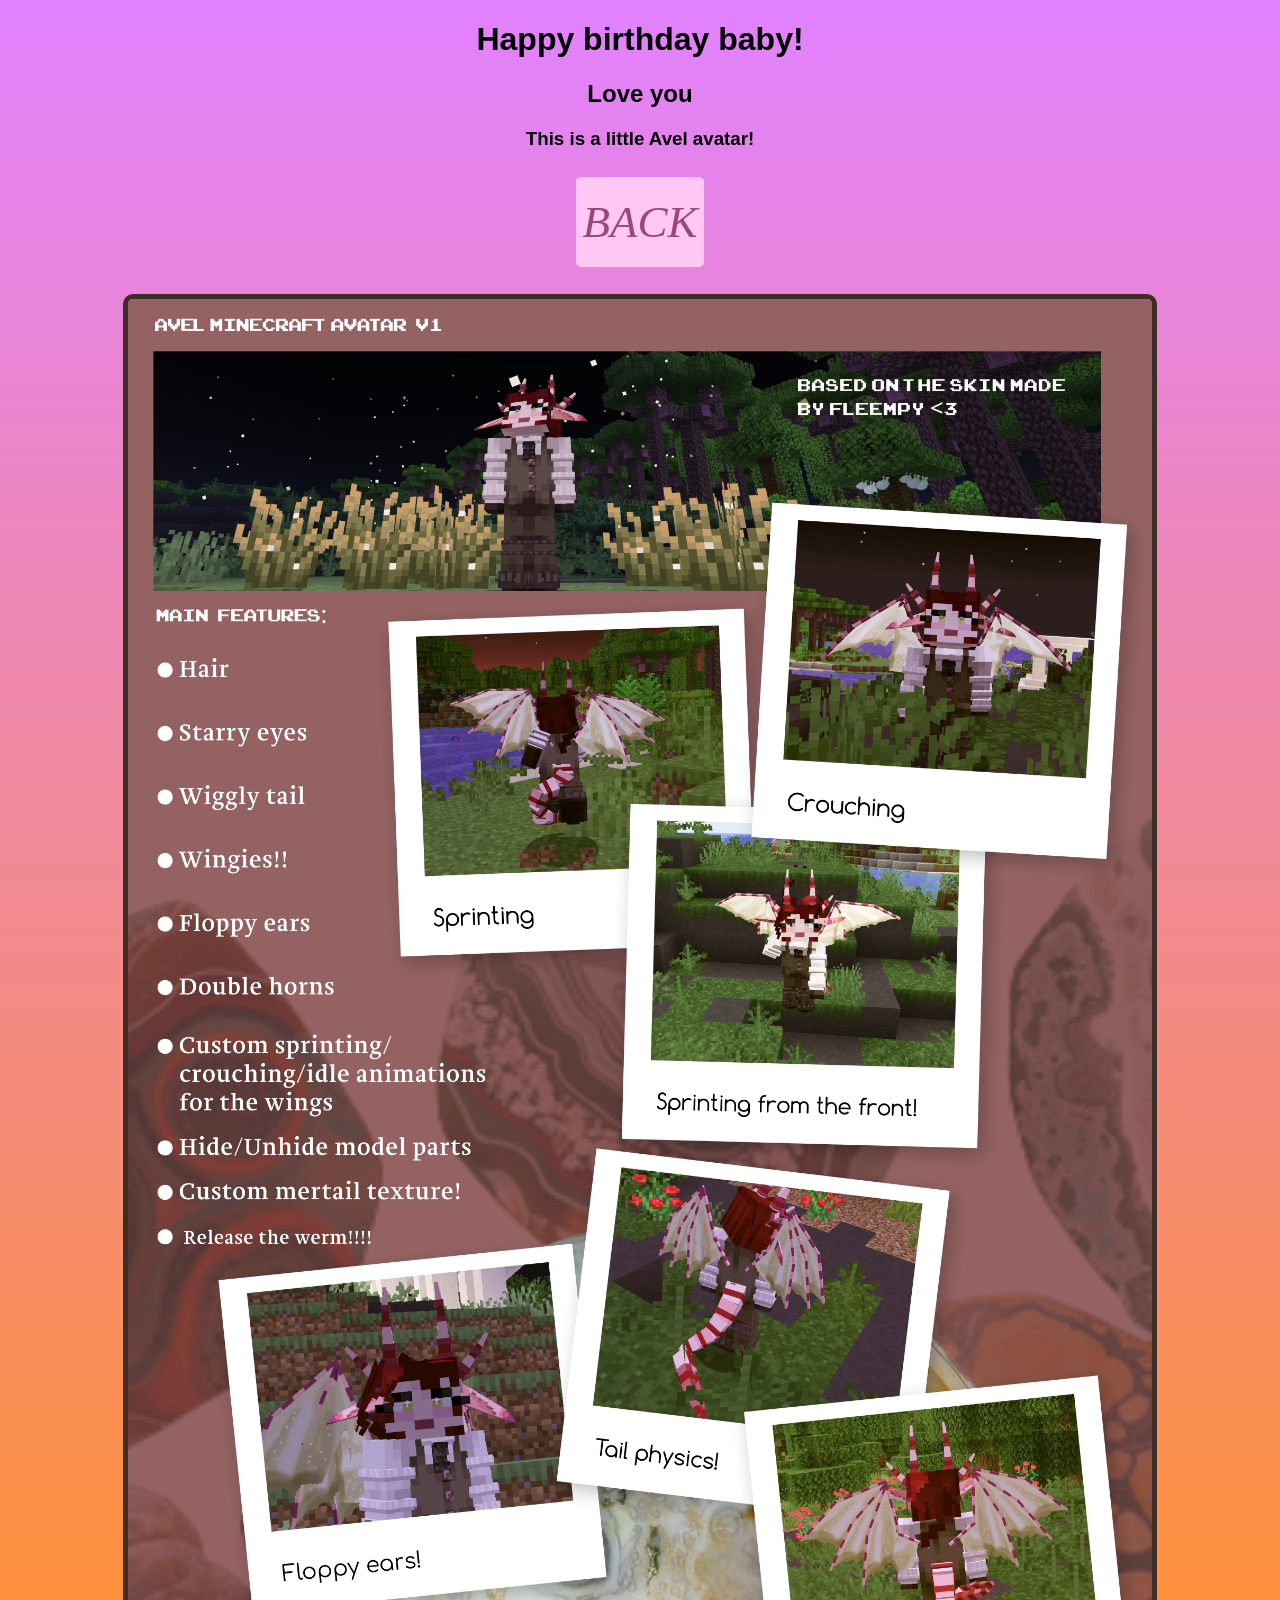
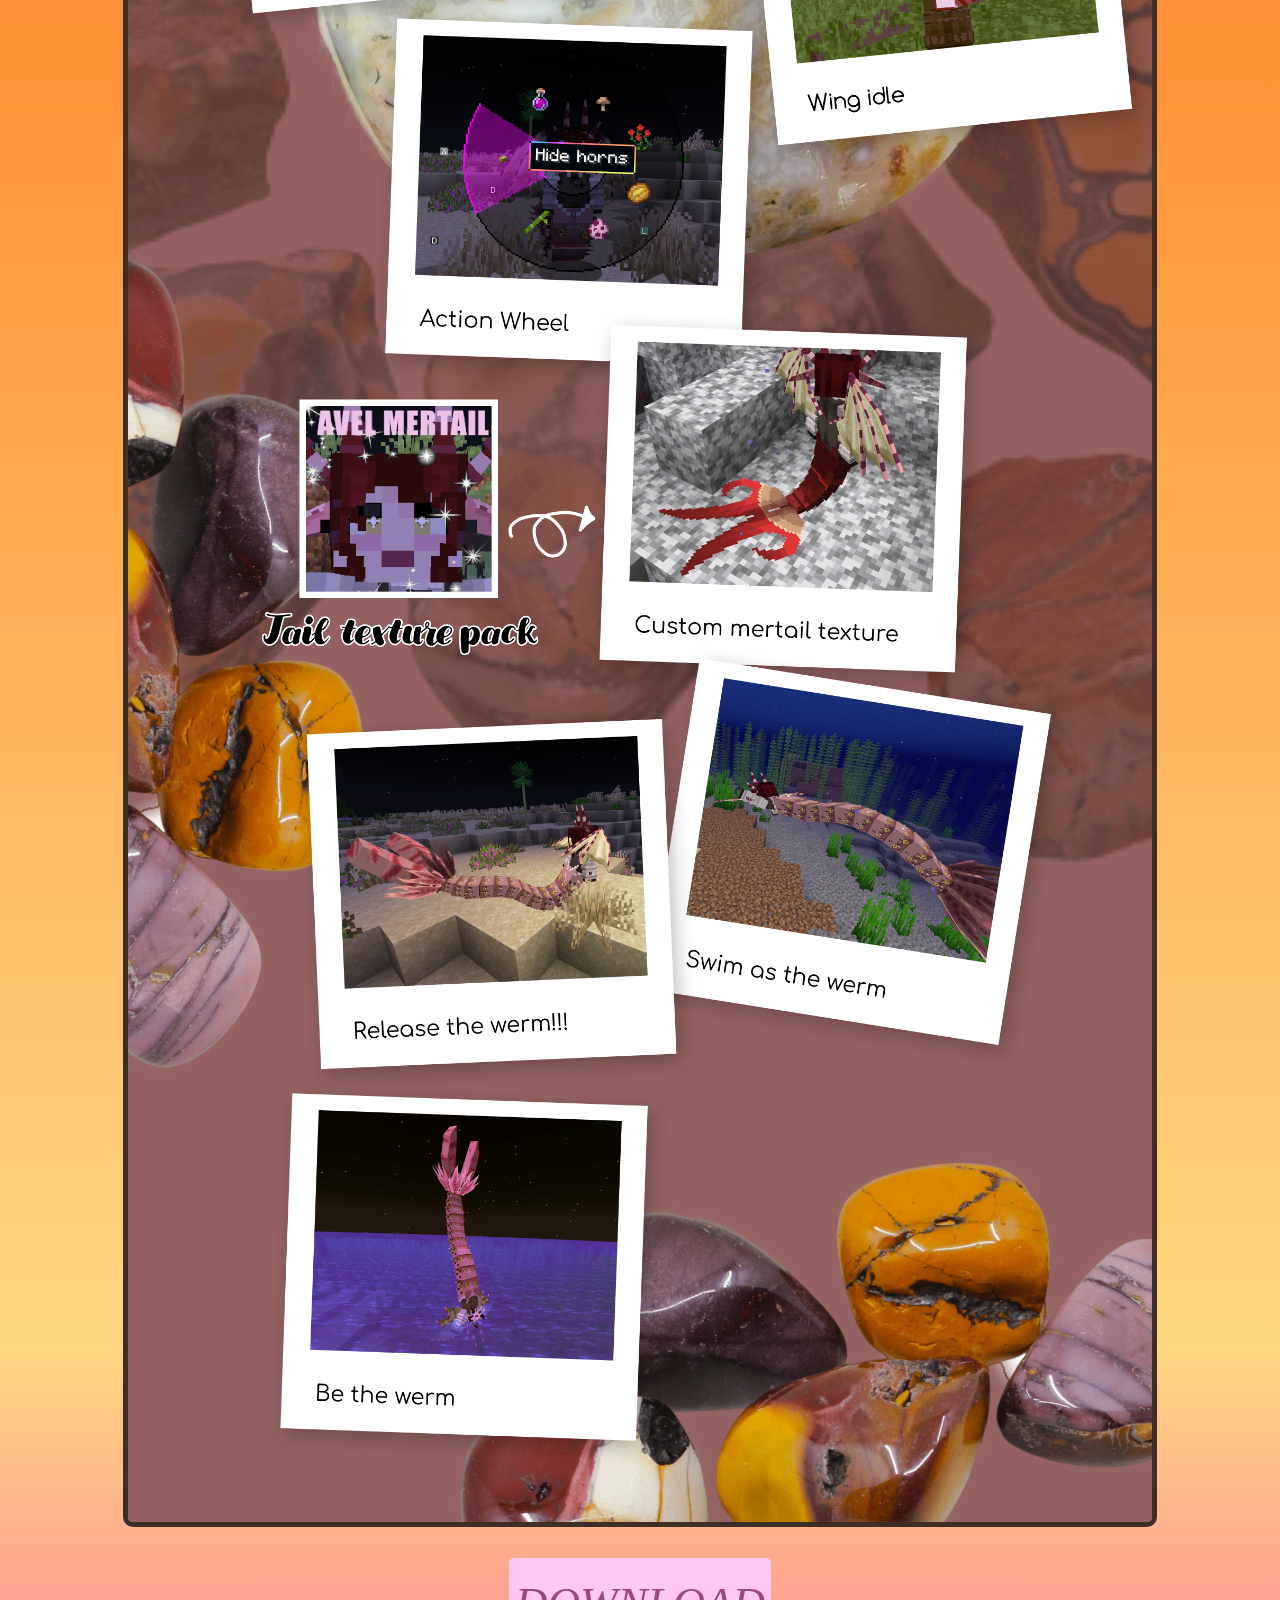
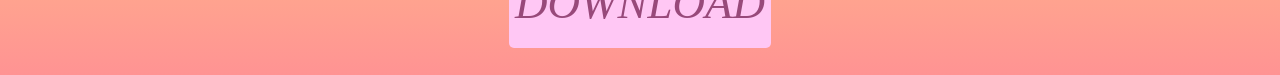
<file: Avel.html>
<!DOCTYPE html>
<html lang="en">
<head>
    <meta charset="UTF-8">
    <meta name="viewport" content="width=device-width, initial-scale=1.0">
    <link rel="icon" type="image/x-icon" href="IMG/">
    <link rel="stylesheet" href="styles.css">
    <title>Avel V1</title>

</head>
<body>
 
    <div class="main_container">
        <div class="welcome_text">
            <h1>Happy birthday baby!
            <h2>Love you</h2>
            </h1>
            <h3>This is a little Avel avatar!
            </h3>
        </div>


    <div class="button">
        <a href="index.html"><button>BACK</button></a>
    </div>


    <div class="Downloads">
       
      <div class="Showcase">
            <img src="IMG/Avatar demos/The Avel@3x 3.png" alt="Avel avatar Showcase">
      </div>

    <div class="button">
        <a href="Downloads/Avel V1.rar"><button>DOWNLOAD</button></a>
    </div>
      

      
    </div>
</body>
</file>
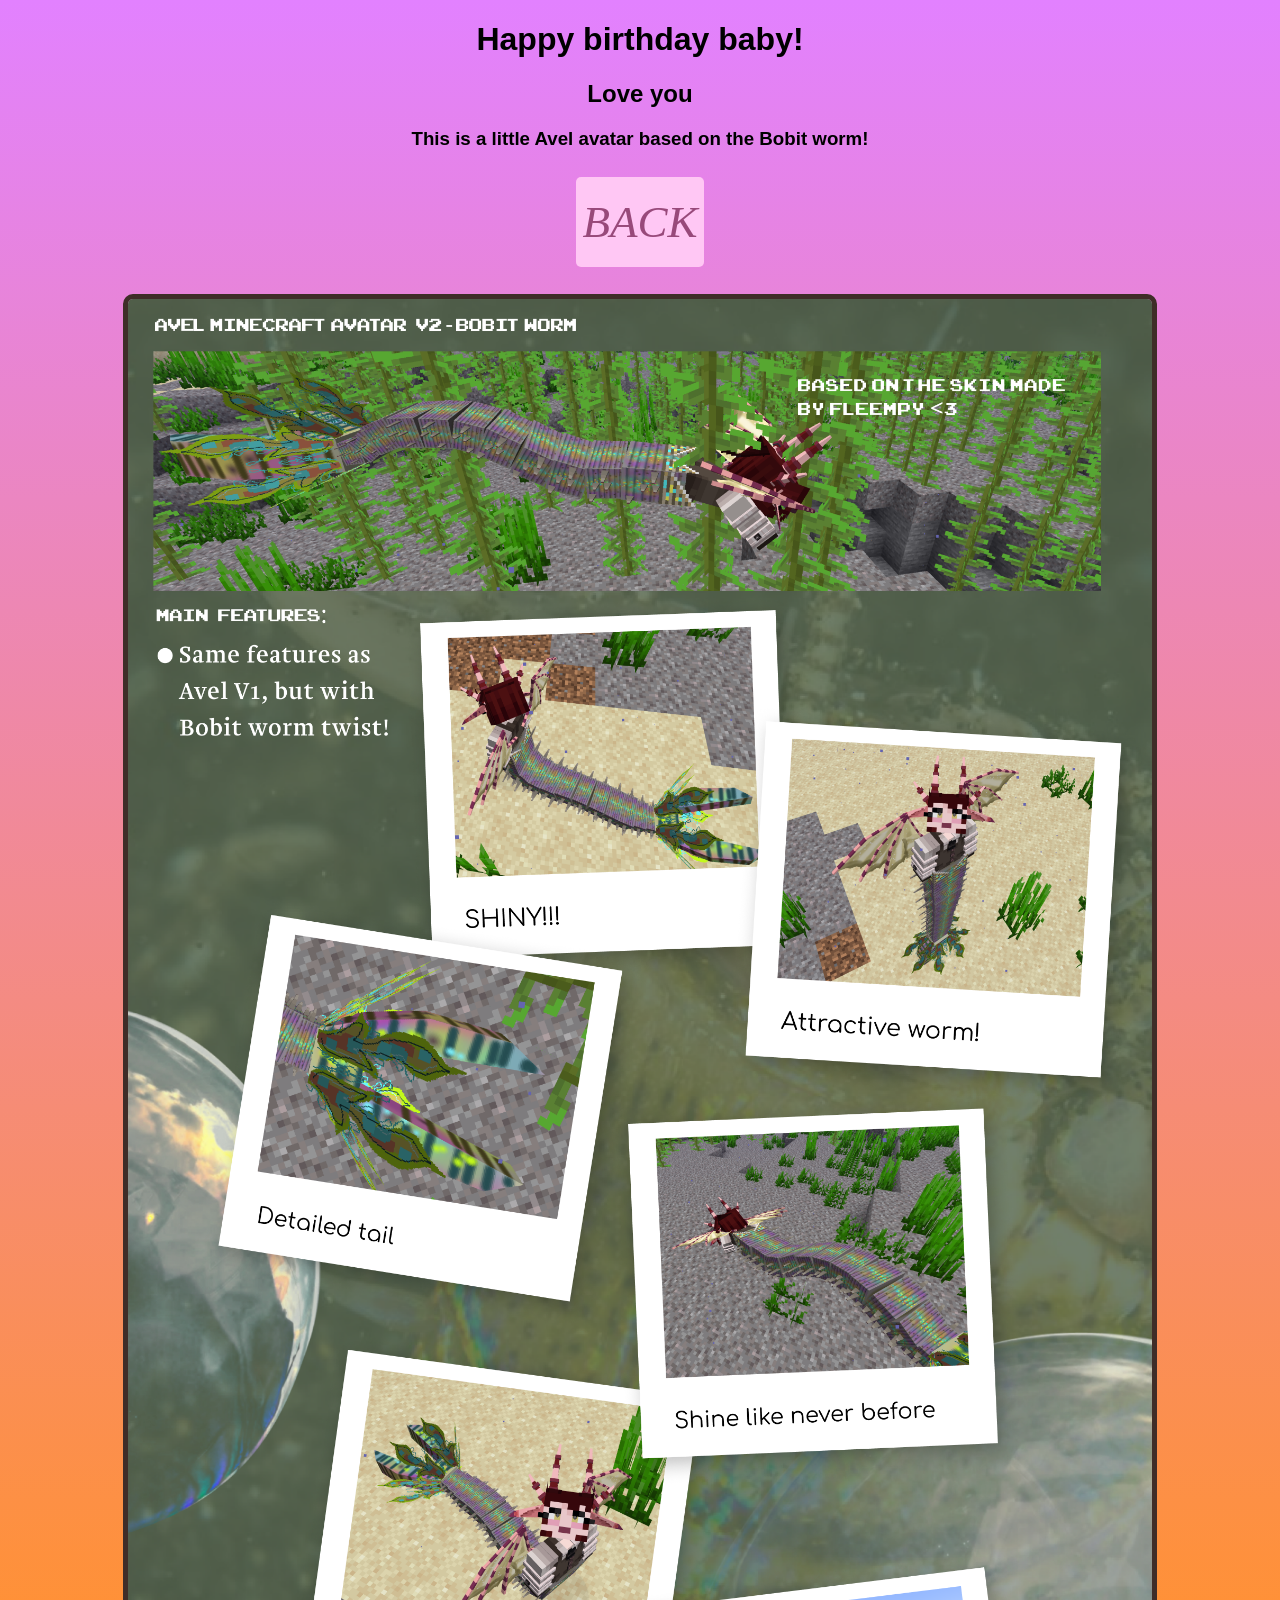
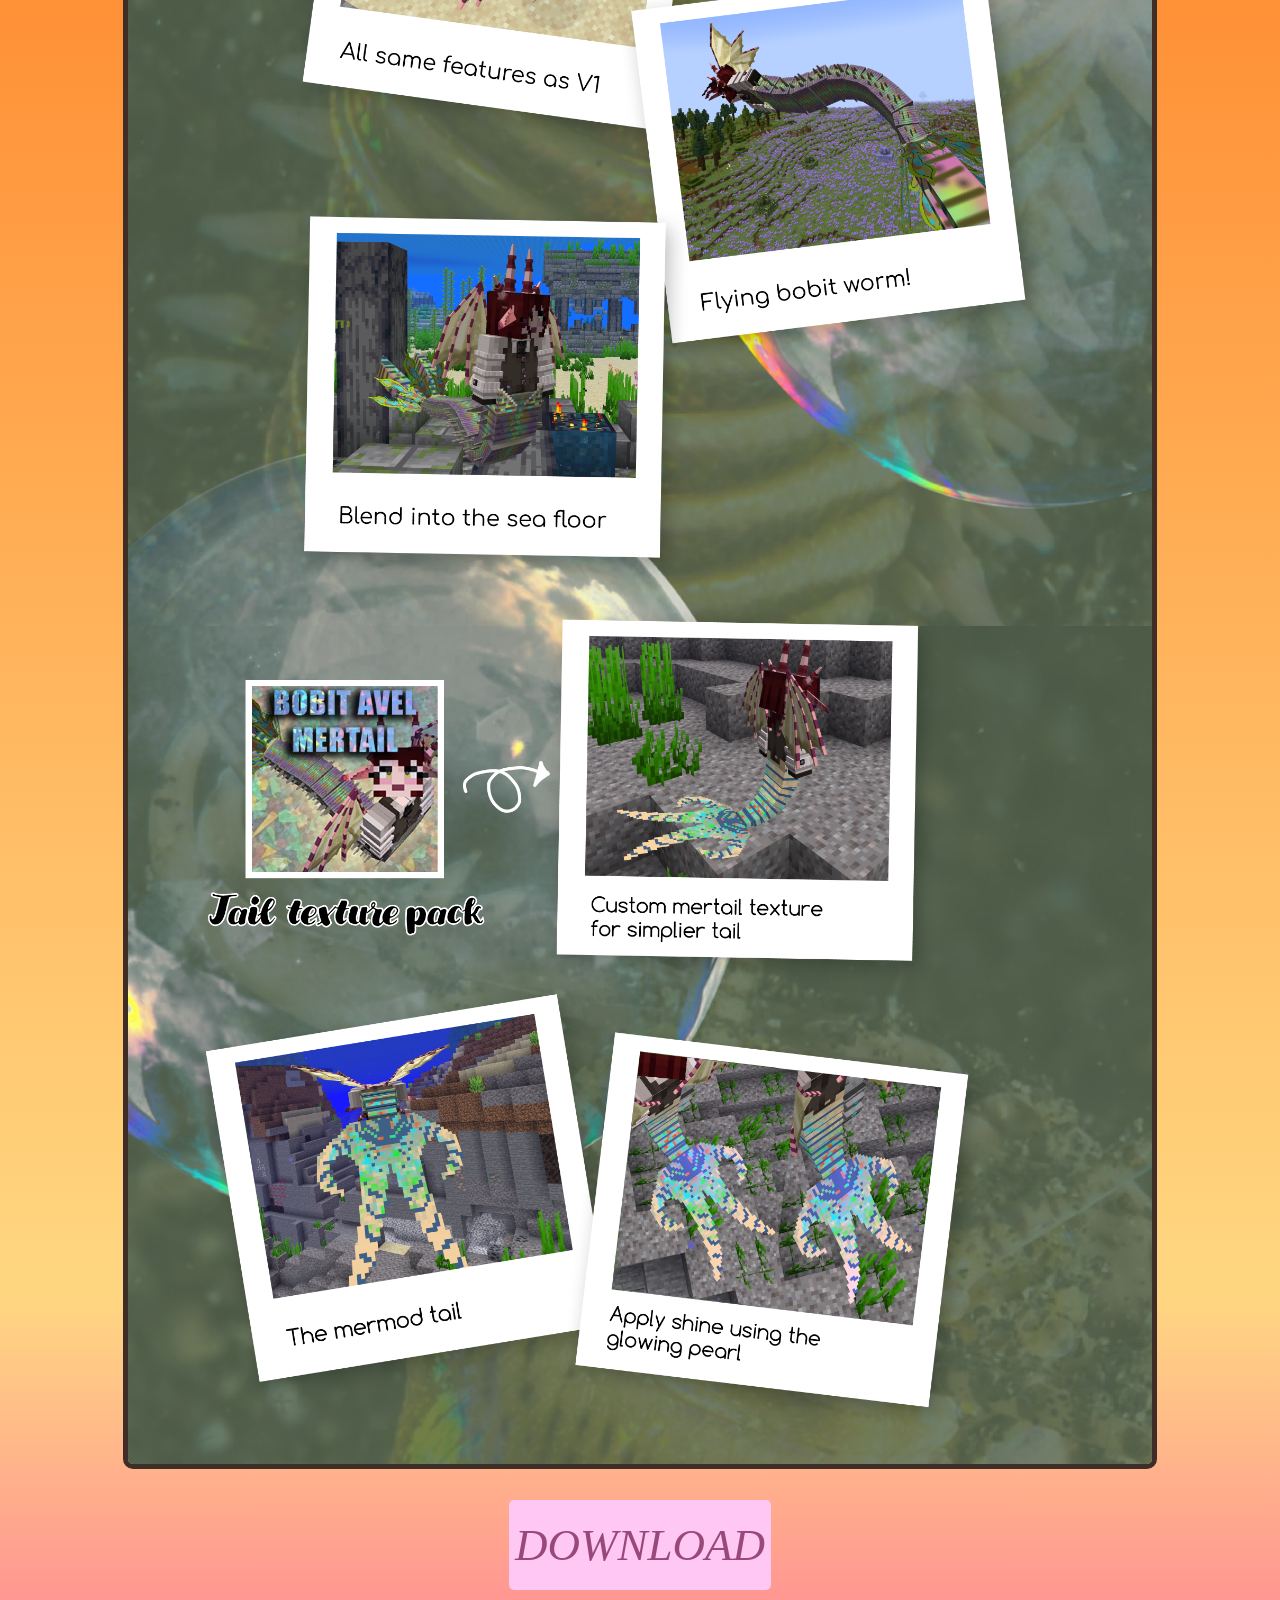
<file: Avel_Bobit.html>
<!DOCTYPE html>
<html lang="en">
<head>
    <meta charset="UTF-8">
    <meta name="viewport" content="width=device-width, initial-scale=1.0">
    <link rel="icon" type="image/x-icon" href="IMG/">
    <link rel="stylesheet" href="styles.css">
    <title>Avel V2 - Bobit worm</title>

</head>
<body>
 
    <div class="main_container">
        <div class="welcome_text">
            <h1>Happy birthday baby!
            <h2>Love you</h2>
            </h1>
            <h3>This is a little Avel avatar based on the Bobit worm!
            </h3>
        </div>


    <div class="button">
        <a href="index.html"><button>BACK</button></a>
    </div>


    <div class="Downloads">
       
      <div class="Showcase">
            <img src="IMG/Avatar demos/The Avel Bobit Worm@3x 3.png" alt="Avel Bobit worm avatar Showcase">
      </div>

    <div class="button">
        <a href="Downloads/Avel V2 Bobit Worm.rar"><button>DOWNLOAD</button></a>
    </div>
      

      
    </div>
</body>
</file>
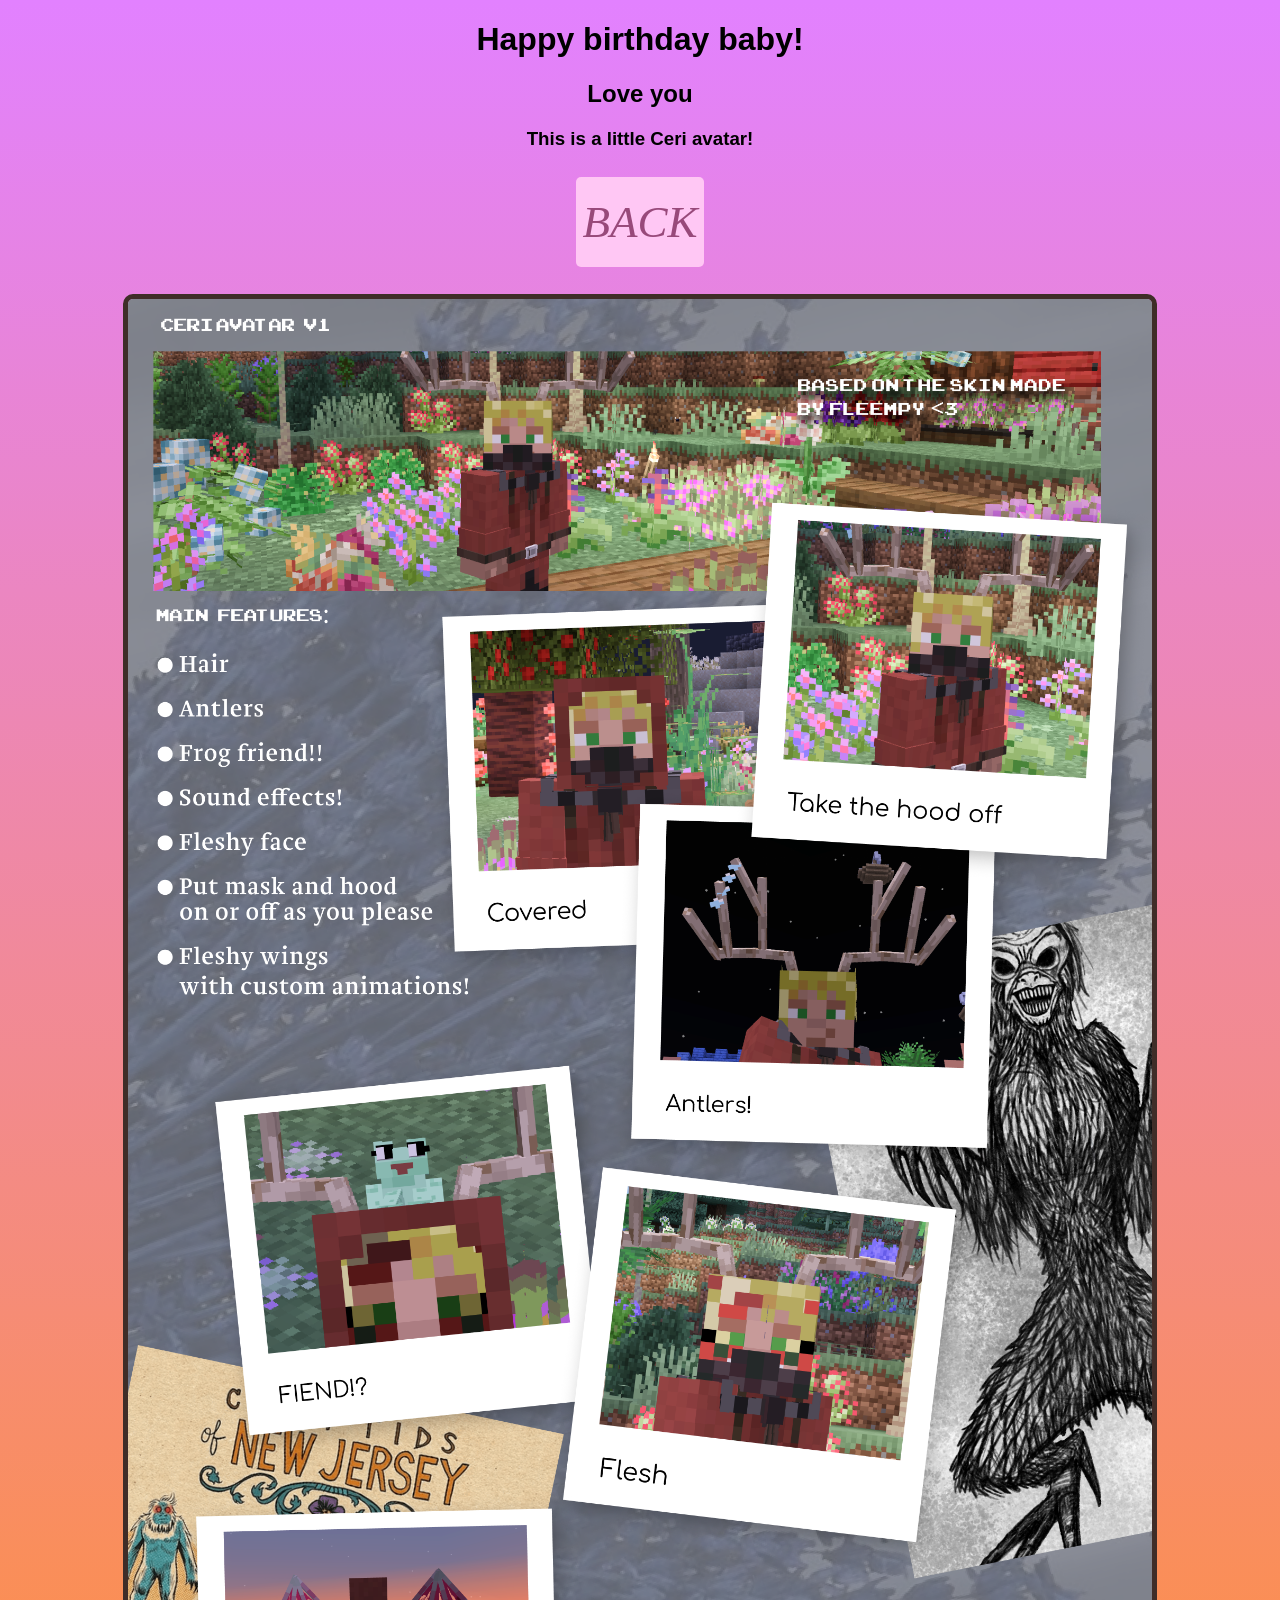
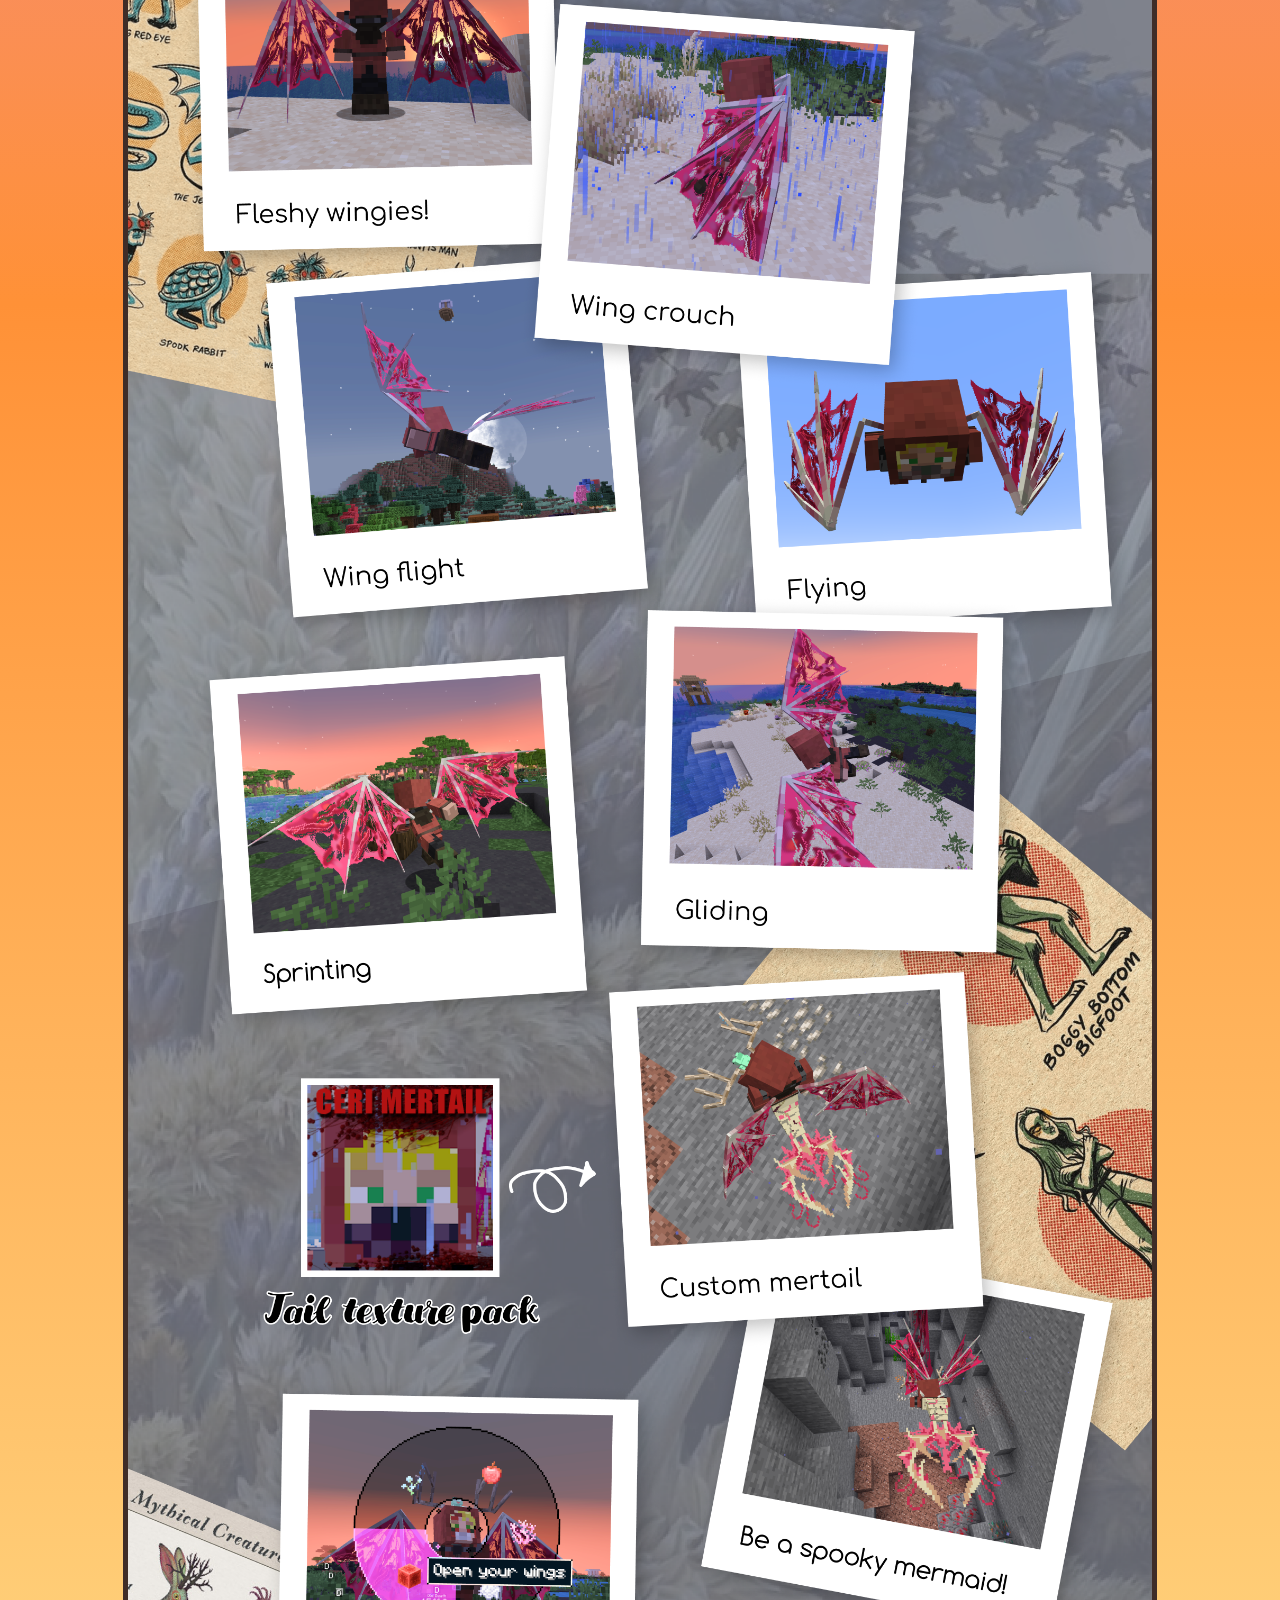
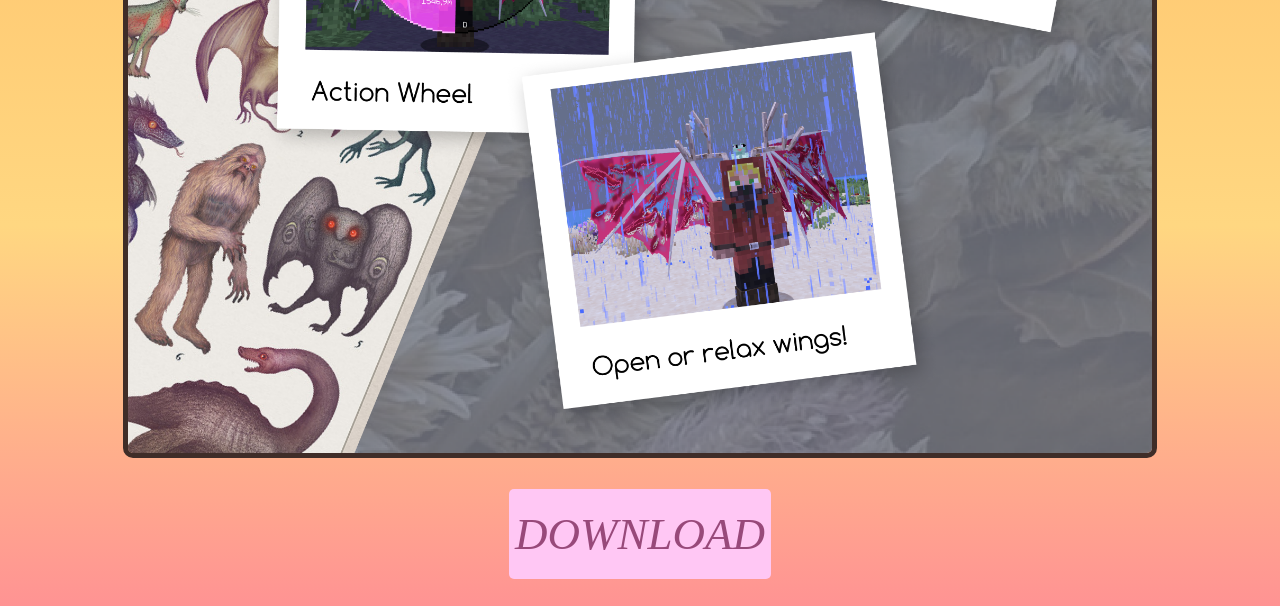
<file: Ceri.html>
<!DOCTYPE html>
<html lang="en">
<head>
    <meta charset="UTF-8">
    <meta name="viewport" content="width=device-width, initial-scale=1.0">
    <link rel="icon" type="image/x-icon" href="IMG/">
    <link rel="stylesheet" href="styles.css">
    <title>Ceri V1</title>

</head>
<body>
 
    <div class="main_container">
        <div class="welcome_text">
            <h1>Happy birthday baby!
            <h2>Love you</h2>
            </h1>
            <h3>This is a little Ceri avatar!
            </h3>
        </div>


    <div class="button">
        <a href="index.html"><button>BACK</button></a>
    </div>


    <div class="Downloads">
       
      <div class="Showcase">
            <img src="IMG/Avatar demos/The Ceri@3x.png" alt="Ceri avatar Showcase">
      </div>

    <div class="button">
        <a href="Downloads/Ceri.rar"><button>DOWNLOAD</button></a>
    </div>
      

      
    </div>
</body>
</file>
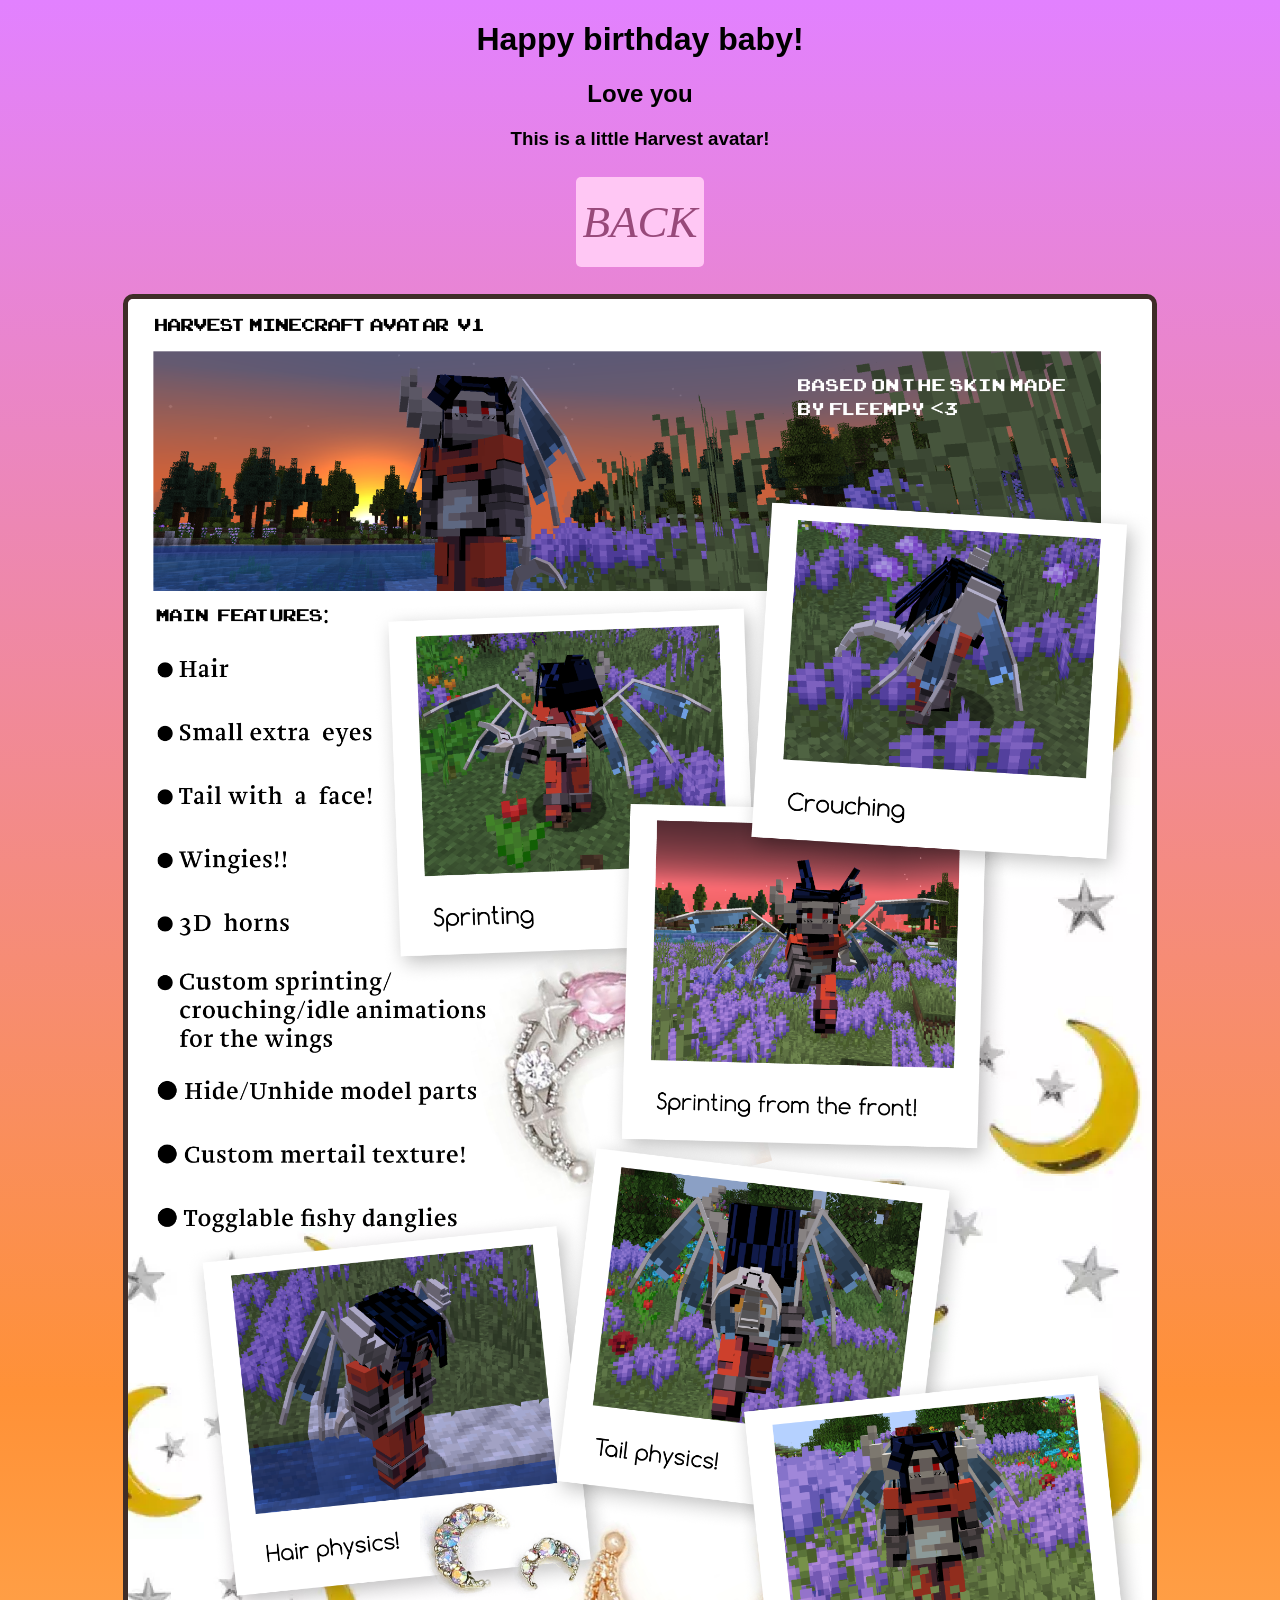
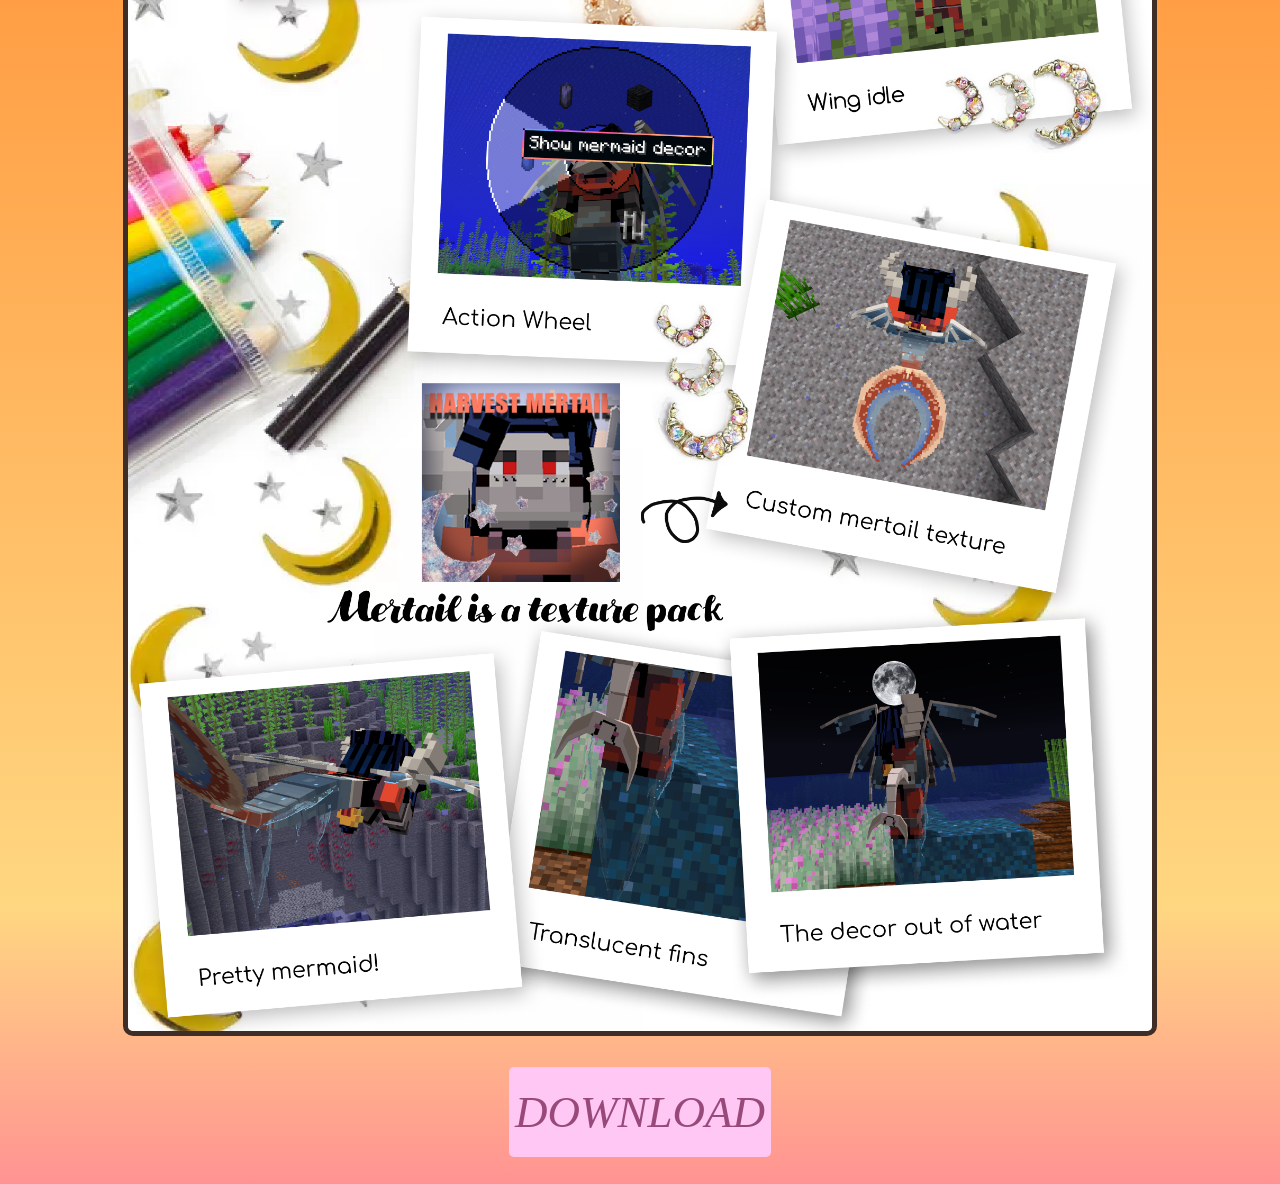
<file: Harvest.html>
<!DOCTYPE html>
<html lang="en">
<head>
    <meta charset="UTF-8">
    <meta name="viewport" content="width=device-width, initial-scale=1.0">
    <link rel="icon" type="image/x-icon" href="IMG/">
    <link rel="stylesheet" href="styles.css">
    <title>Harvest V1</title>

</head>
<body>
 
    <div class="main_container">
        <div class="welcome_text">
            <h1>Happy birthday baby!
            <h2>Love you</h2>
            </h1>
            <h3>This is a little Harvest avatar!
            </h3>
        </div>


    <div class="button">
        <a href="index.html"><button>BACK</button></a>
    </div>


    <div class="Downloads">
       
      <div class="Showcase">
            <img src="IMG/Avatar demos/The horvi 5.png" alt="Harvest avatar Showcase">
      </div>

    <div class="button">
        <a href="Downloads/Harv V1.rar"><button>DOWNLOAD</button></a>
    </div>
      

      
    </div>
</body>
</file>
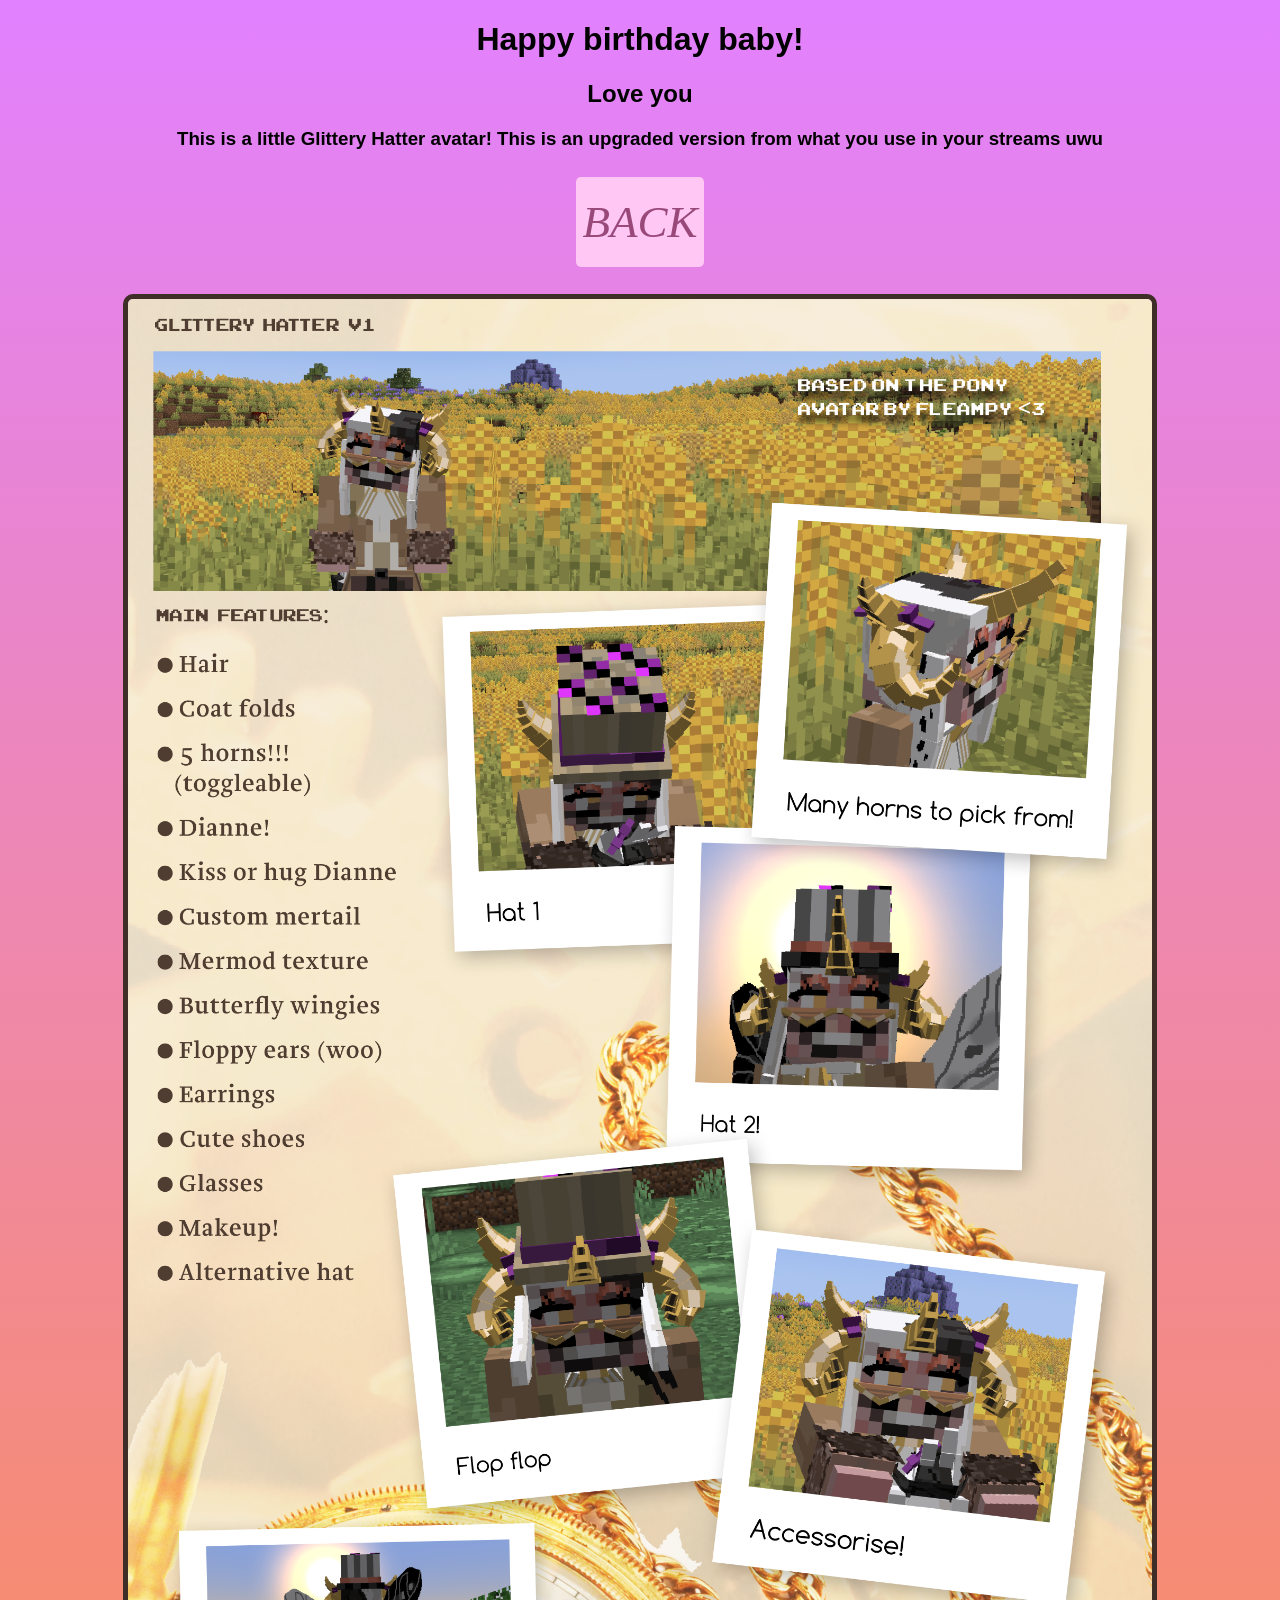
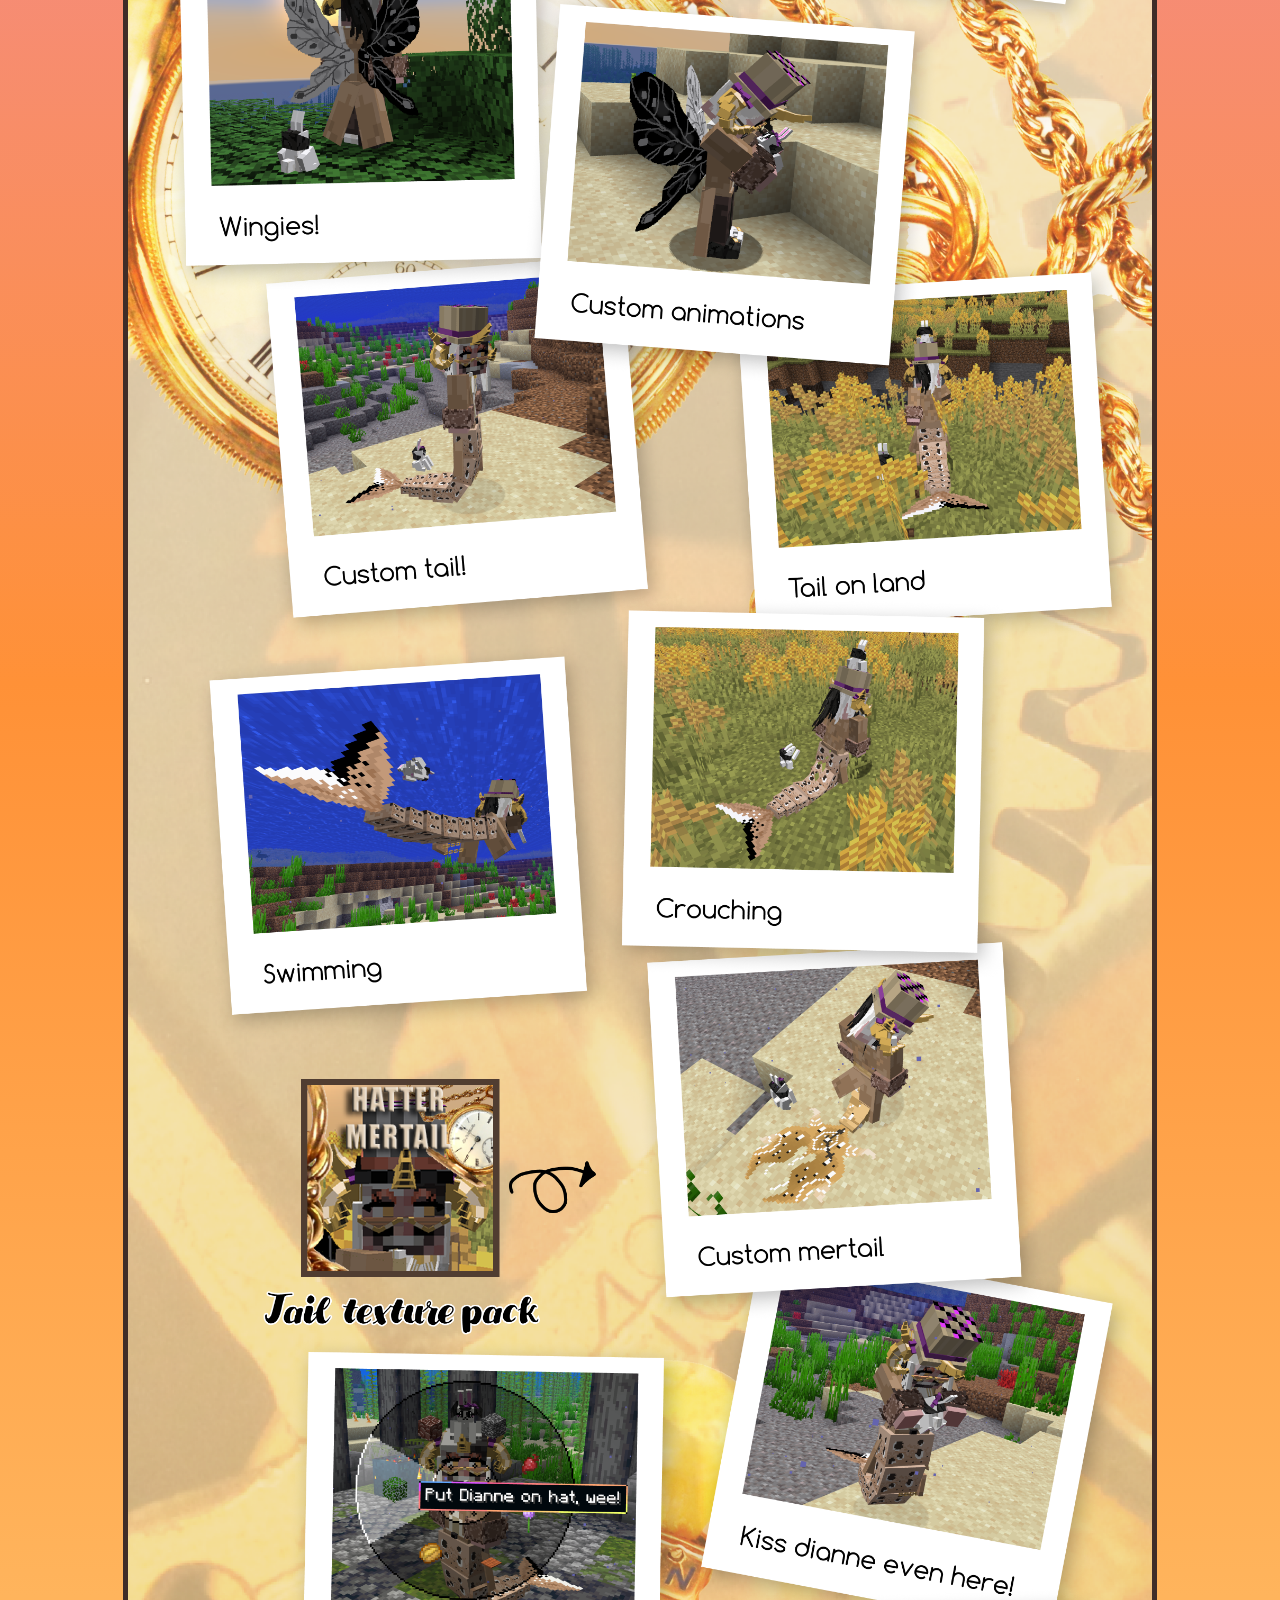
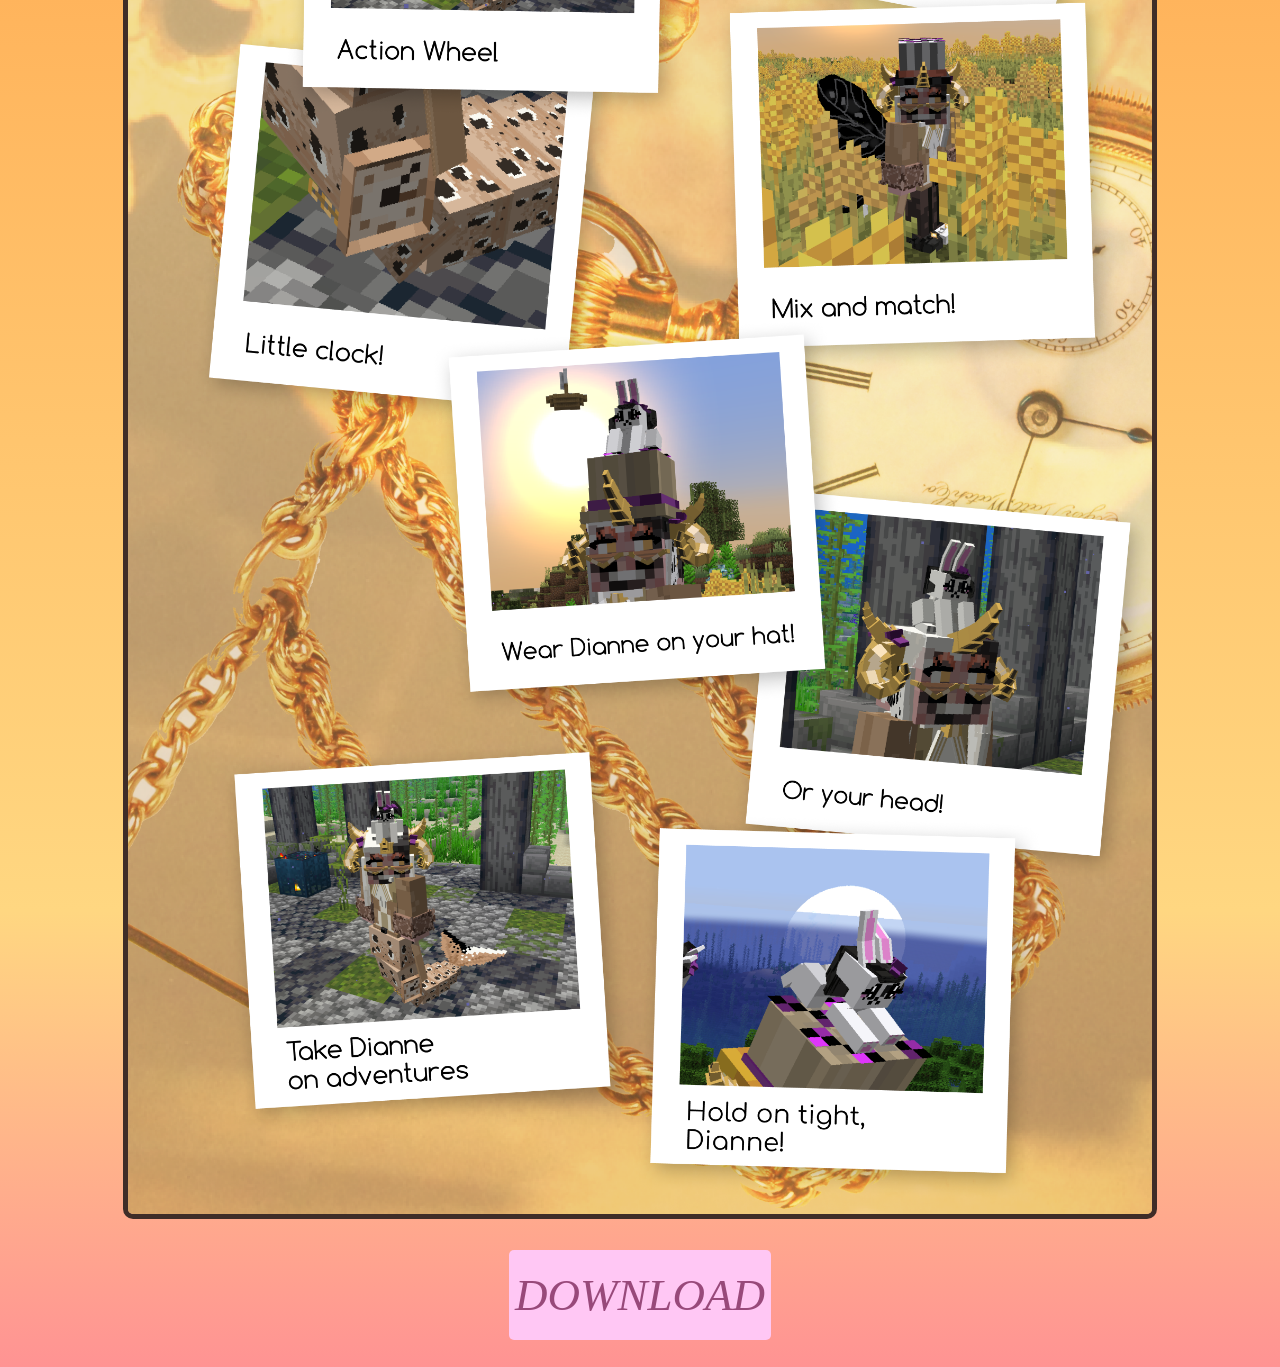
<file: HatterV1.html>
<!DOCTYPE html>
<html lang="en">
<head>
    <meta charset="UTF-8">
    <meta name="viewport" content="width=device-width, initial-scale=1.0">
    <link rel="icon" type="image/x-icon" href="IMG/">
    <link rel="stylesheet" href="styles.css">
    <title>Glittery Hatter</title>

</head>
<body>
 
    <div class="main_container">
        <div class="welcome_text">
            <h1>Happy birthday baby!
            <h2>Love you</h2>
            </h1>
            <h3>This is a little Glittery Hatter avatar! This is an upgraded version from what you use in your streams uwu
            </h3>
        </div>


    <div class="button">
        <a href="index.html"><button>BACK</button></a>
    </div>


    <div class="Downloads">
       
      <div class="Showcase">
            <img src="IMG/Avatar demos/Hatter Glittery V1@3x 2.png" alt="Glittery Hatter avatar Showcase">
      </div>

    <div class="button">
        <a href="Downloads/Hatter Glittery Gift V4.rar"><button>DOWNLOAD</button></a>
    </div>
      

      
    </div>
</body>
</file>
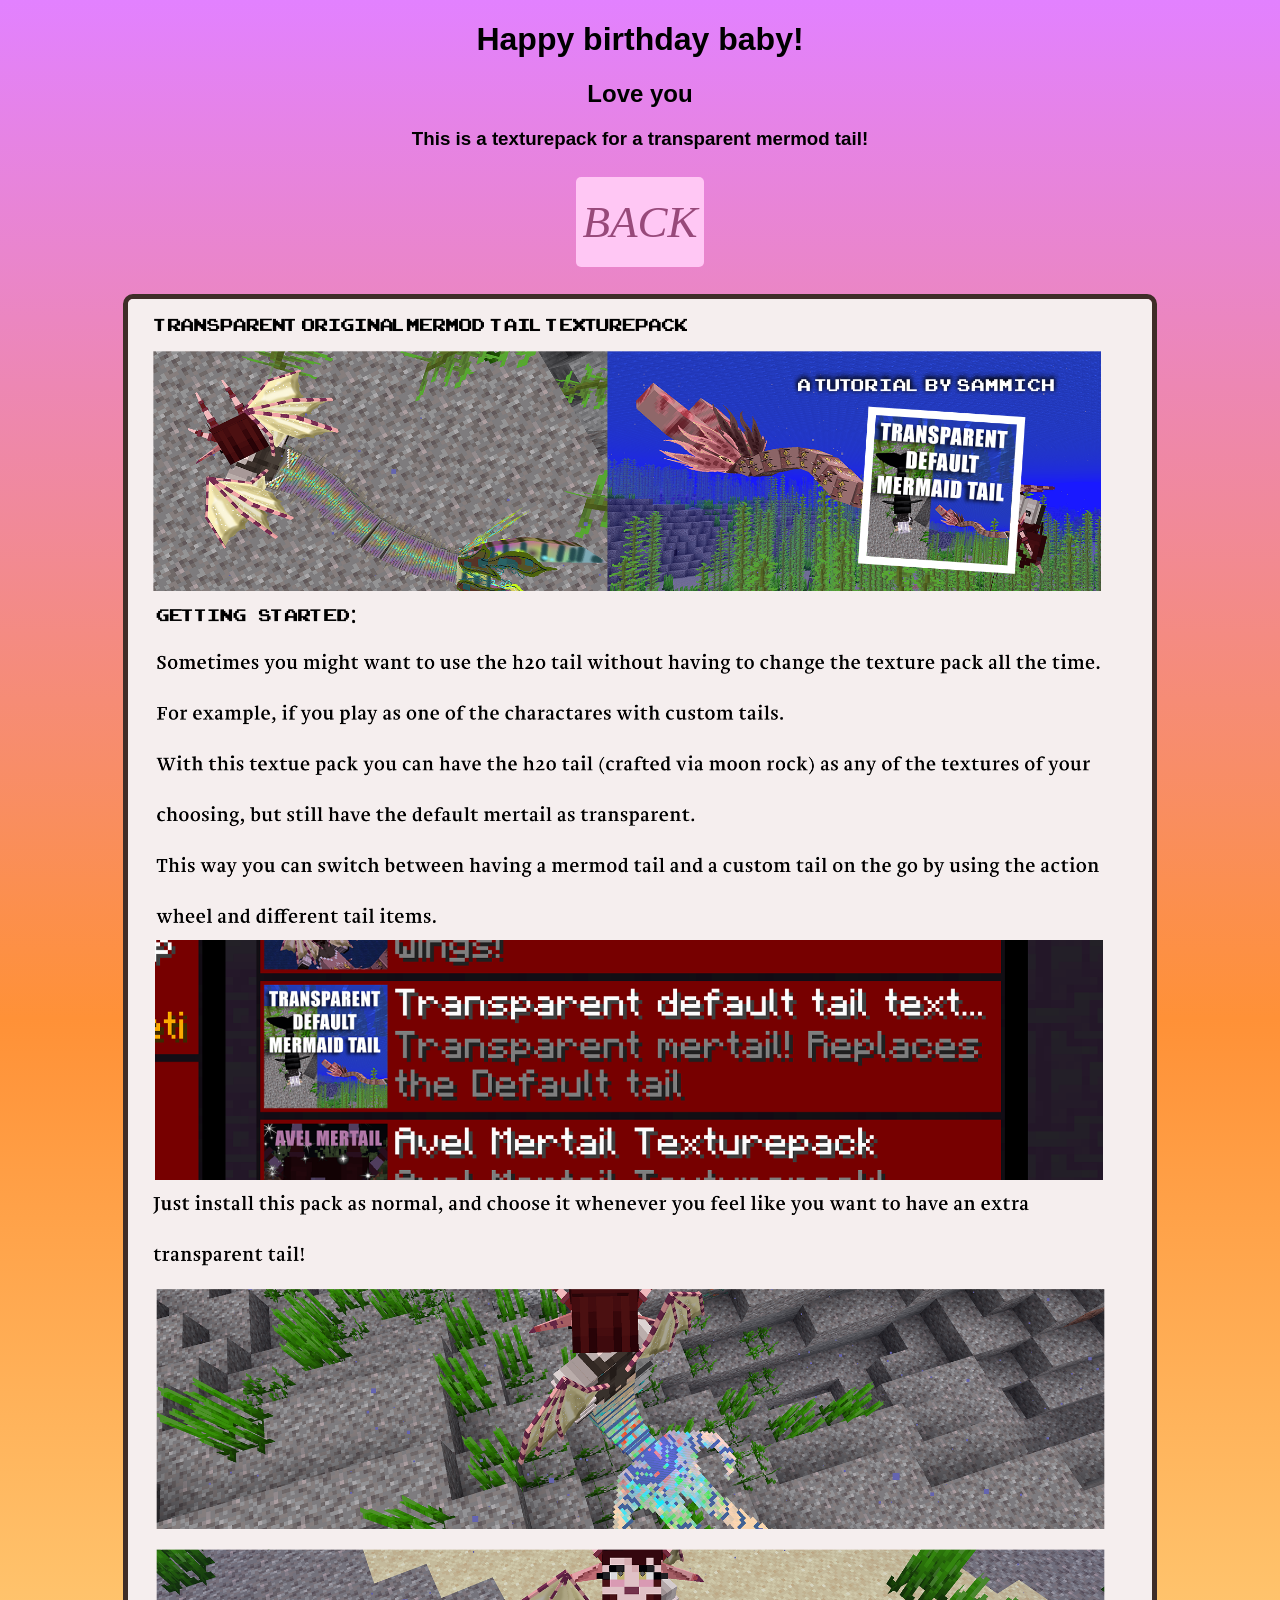
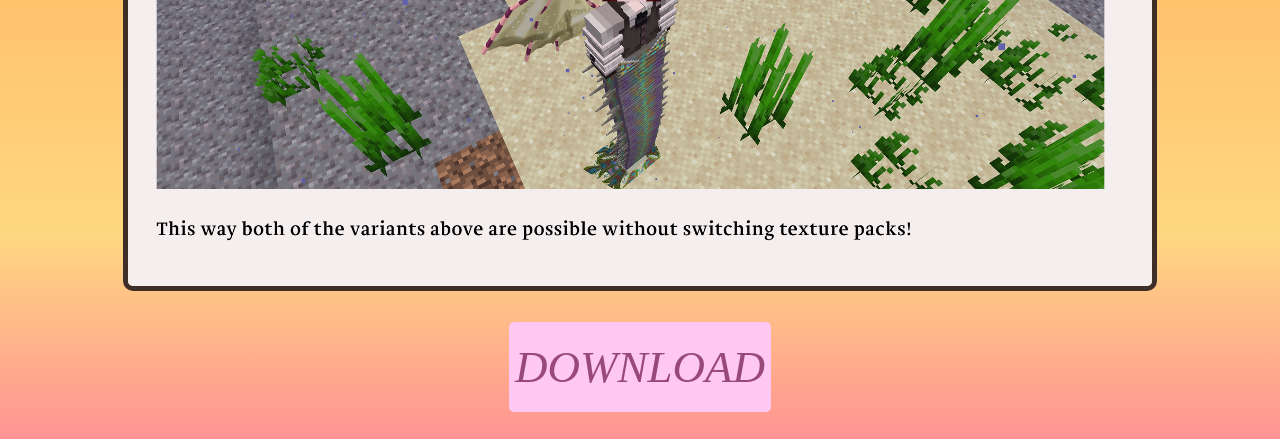
<file: MermaidTail.html>
<!DOCTYPE html>
<html lang="en">
<head>
    <meta charset="UTF-8">
    <meta name="viewport" content="width=device-width, initial-scale=1.0">
    <link rel="icon" type="image/x-icon" href="IMG/">
    <link rel="stylesheet" href="styles.css">
    <title>Mermod tail</title>

</head>
<body>
 
    <div class="main_container">
        <div class="welcome_text">
            <h1>Happy birthday baby!
            <h2>Love you</h2>
            </h1>
            <h3>This is a texturepack for a transparent mermod tail!
            </h3>
        </div>


    <div class="button">
        <a href="index.html"><button>BACK</button></a>
    </div>


    <div class="Downloads">
       
      <div class="Showcase">
            <img src="IMG/Avatar demos/Translucent mermod tail texturepack.png" alt="Transparent mermod tail  Showcase">
      </div>

    <div class="button">
        <a href="Downloads/Transparent default tail texture.rar"><button>DOWNLOAD</button></a>
    </div>
      

      
    </div>
</body>
</file>
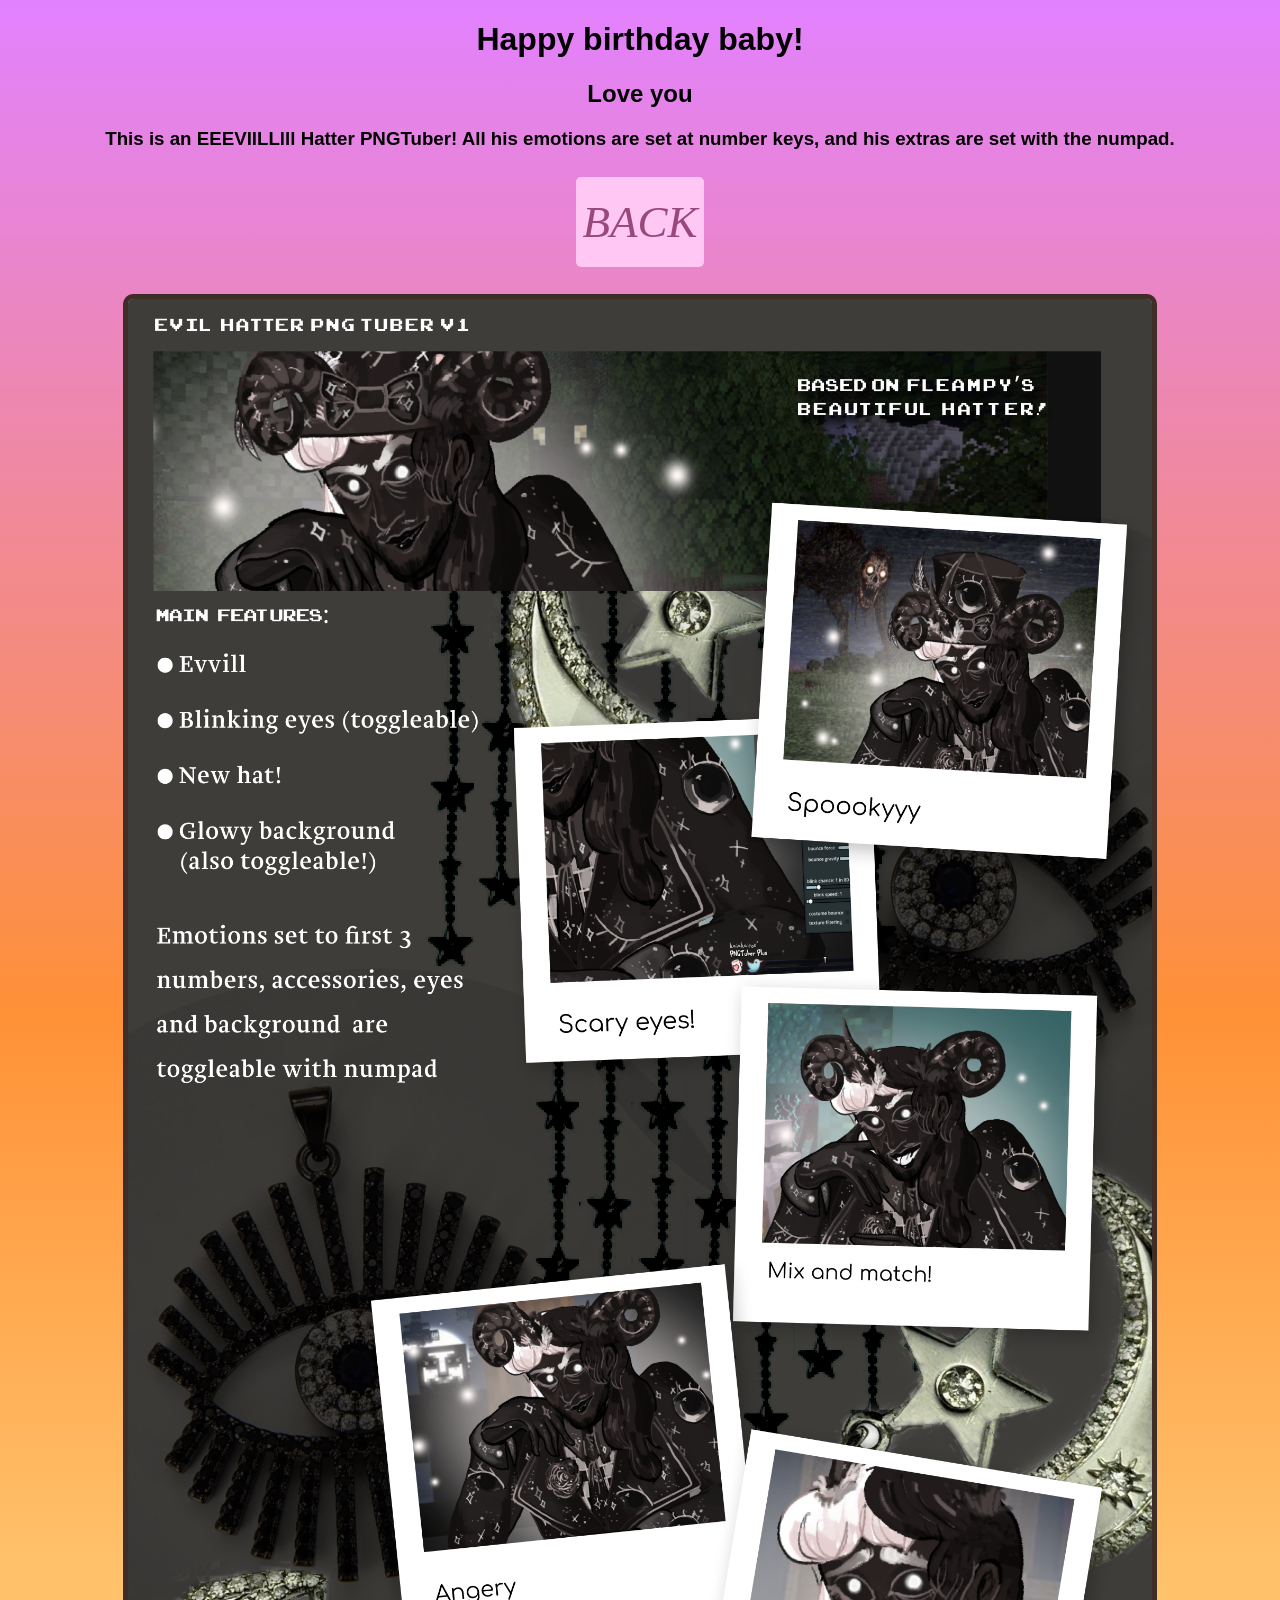
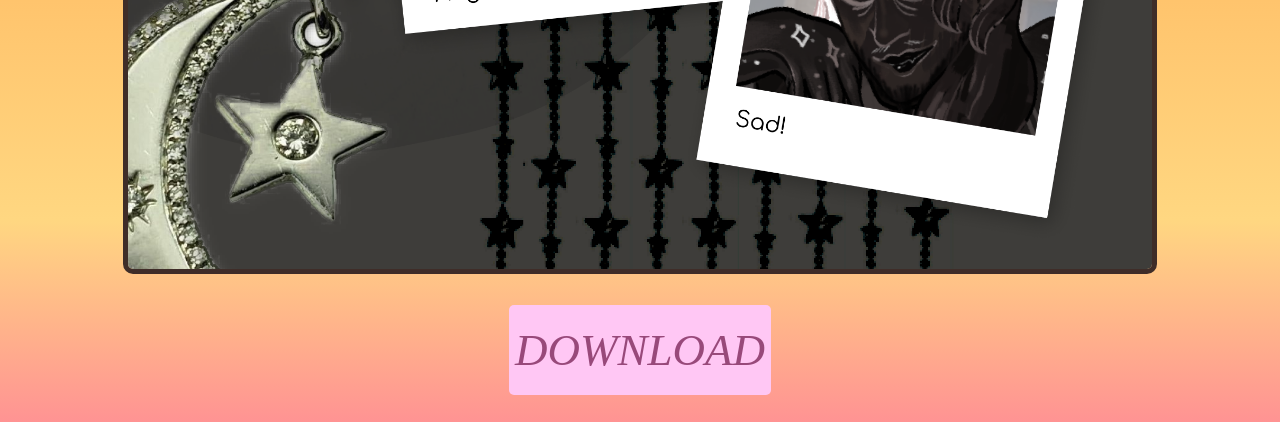
<file: PNGTuberEvilHatter.html>
<!DOCTYPE html>
<html lang="en">
<head>
    <meta charset="UTF-8">
    <meta name="viewport" content="width=device-width, initial-scale=1.0">
    <link rel="icon" type="image/x-icon" href="IMG/">
    <link rel="stylesheet" href="styles.css">
    <title>PngTuber Evil Hatter V1</title>

</head>
<body>
 
    <div class="main_container">
        <div class="welcome_text">
            <h1>Happy birthday baby!
            <h2>Love you</h2>
            </h1>
            <h3>This is an EEEVIILLlll Hatter PNGTuber! All his emotions are set at number keys, and his extras are set with the numpad.
            </h3>
        </div>


    <div class="button">
        <a href="index.html"><button>BACK</button></a>
    </div>


    <div class="Downloads">
       
      <div class="Showcase">
            <img src="IMG/Avatar demos/EVIL Hatter PNG tuber@3x.png" alt="Evil Hatter PNG tuber showcase">
      </div>

    <div class="button">
        <a href="Downloads/Evil Hatty.rar"><button>DOWNLOAD</button></a>
    </div>
      

      
    </div>
</body>
</file>
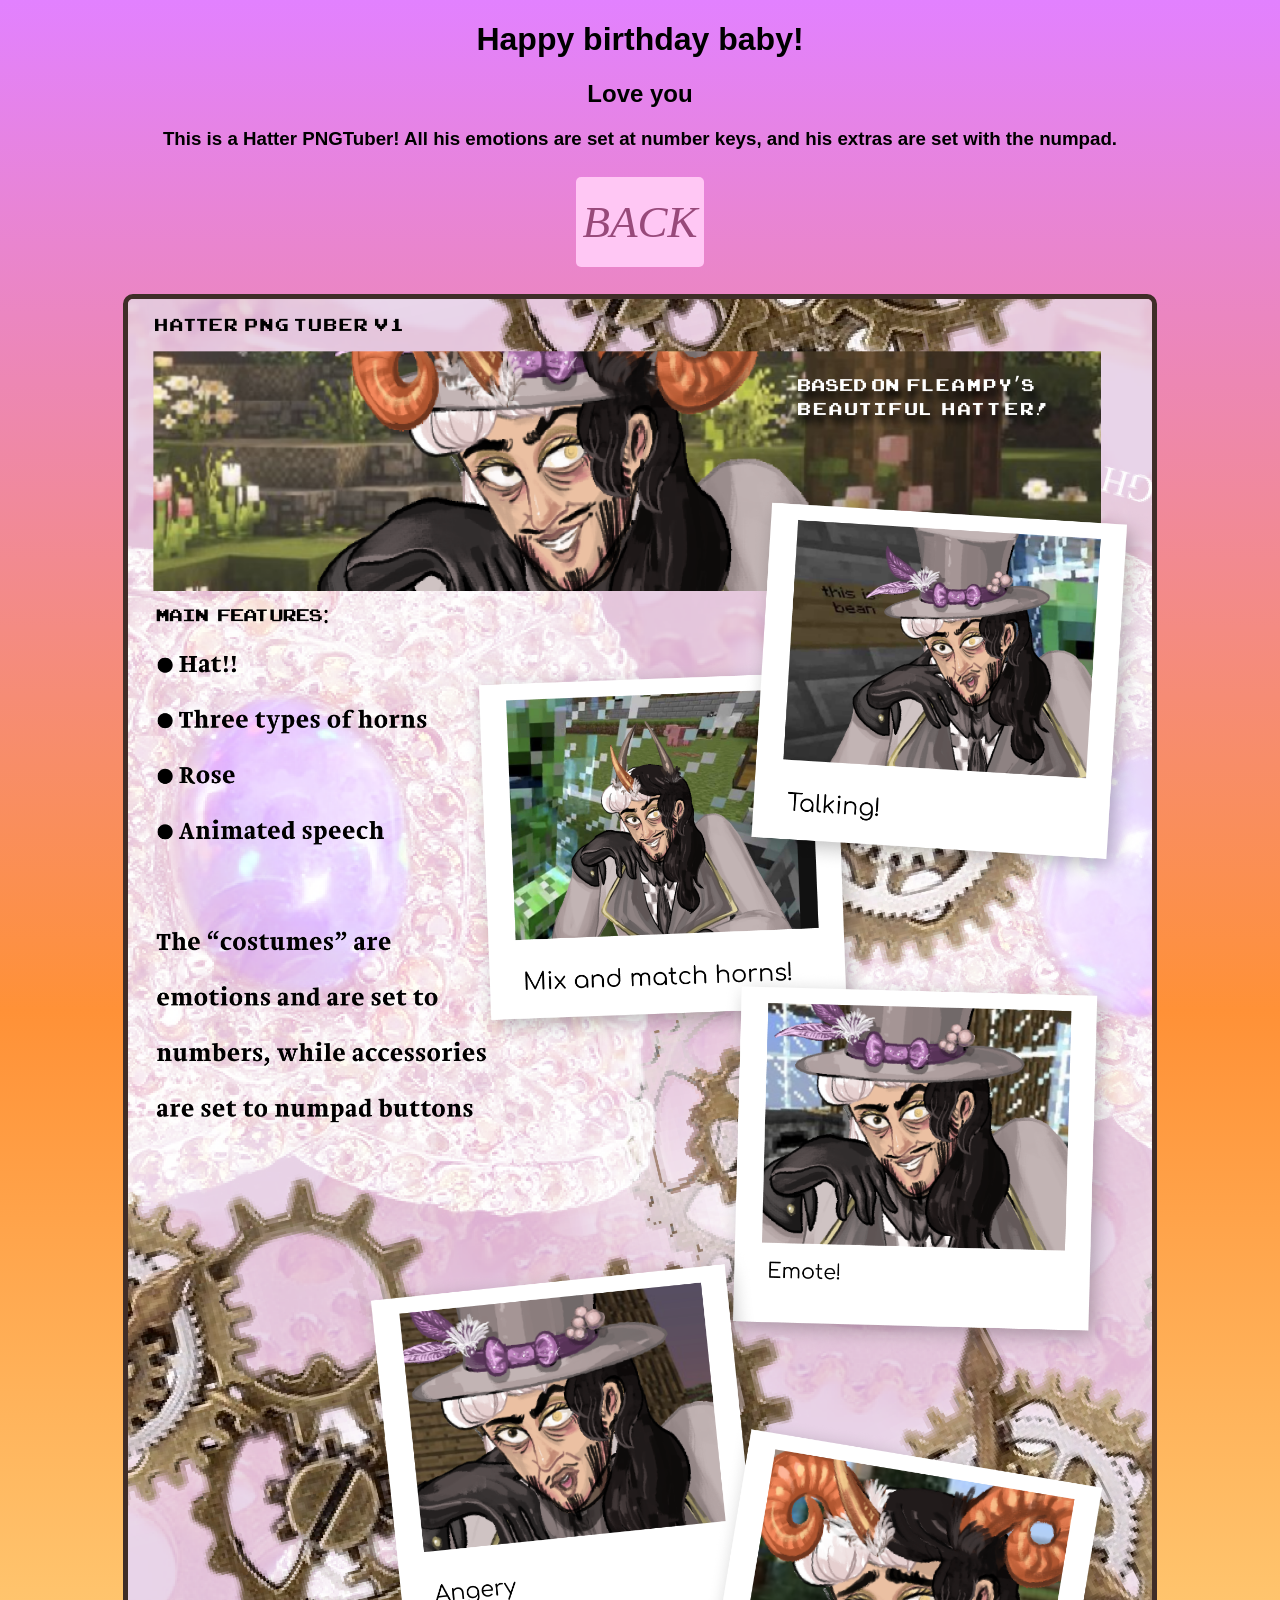
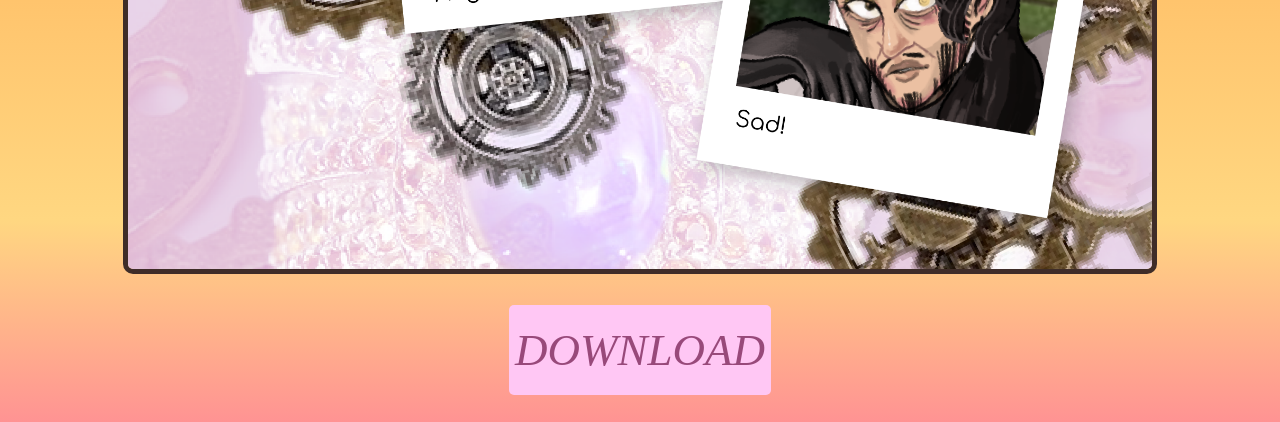
<file: PNGTuberHatter.html>
<!DOCTYPE html>
<html lang="en">
<head>
    <meta charset="UTF-8">
    <meta name="viewport" content="width=device-width, initial-scale=1.0">
    <link rel="icon" type="image/x-icon" href="IMG/">
    <link rel="stylesheet" href="styles.css">
    <title>PngTuber Hatter V1</title>

</head>
<body>
 
    <div class="main_container">
        <div class="welcome_text">
            <h1>Happy birthday baby!
            <h2>Love you</h2>
            </h1>
            <h3>This is a Hatter PNGTuber! All his emotions are set at number keys, and his extras are set with the numpad.
            </h3>
        </div>


    <div class="button">
        <a href="index.html"><button>BACK</button></a>
    </div>


    <div class="Downloads">
       
      <div class="Showcase">
            <img src="IMG/Avatar demos/Hatter PNG tuber@3x.png" alt="Hatter PNG tuber showcase">
      </div>

    <div class="button">
        <a href="Downloads/Hatty V1.rar"><button>DOWNLOAD</button></a>
    </div>
      

      
    </div>
</body>
</file>
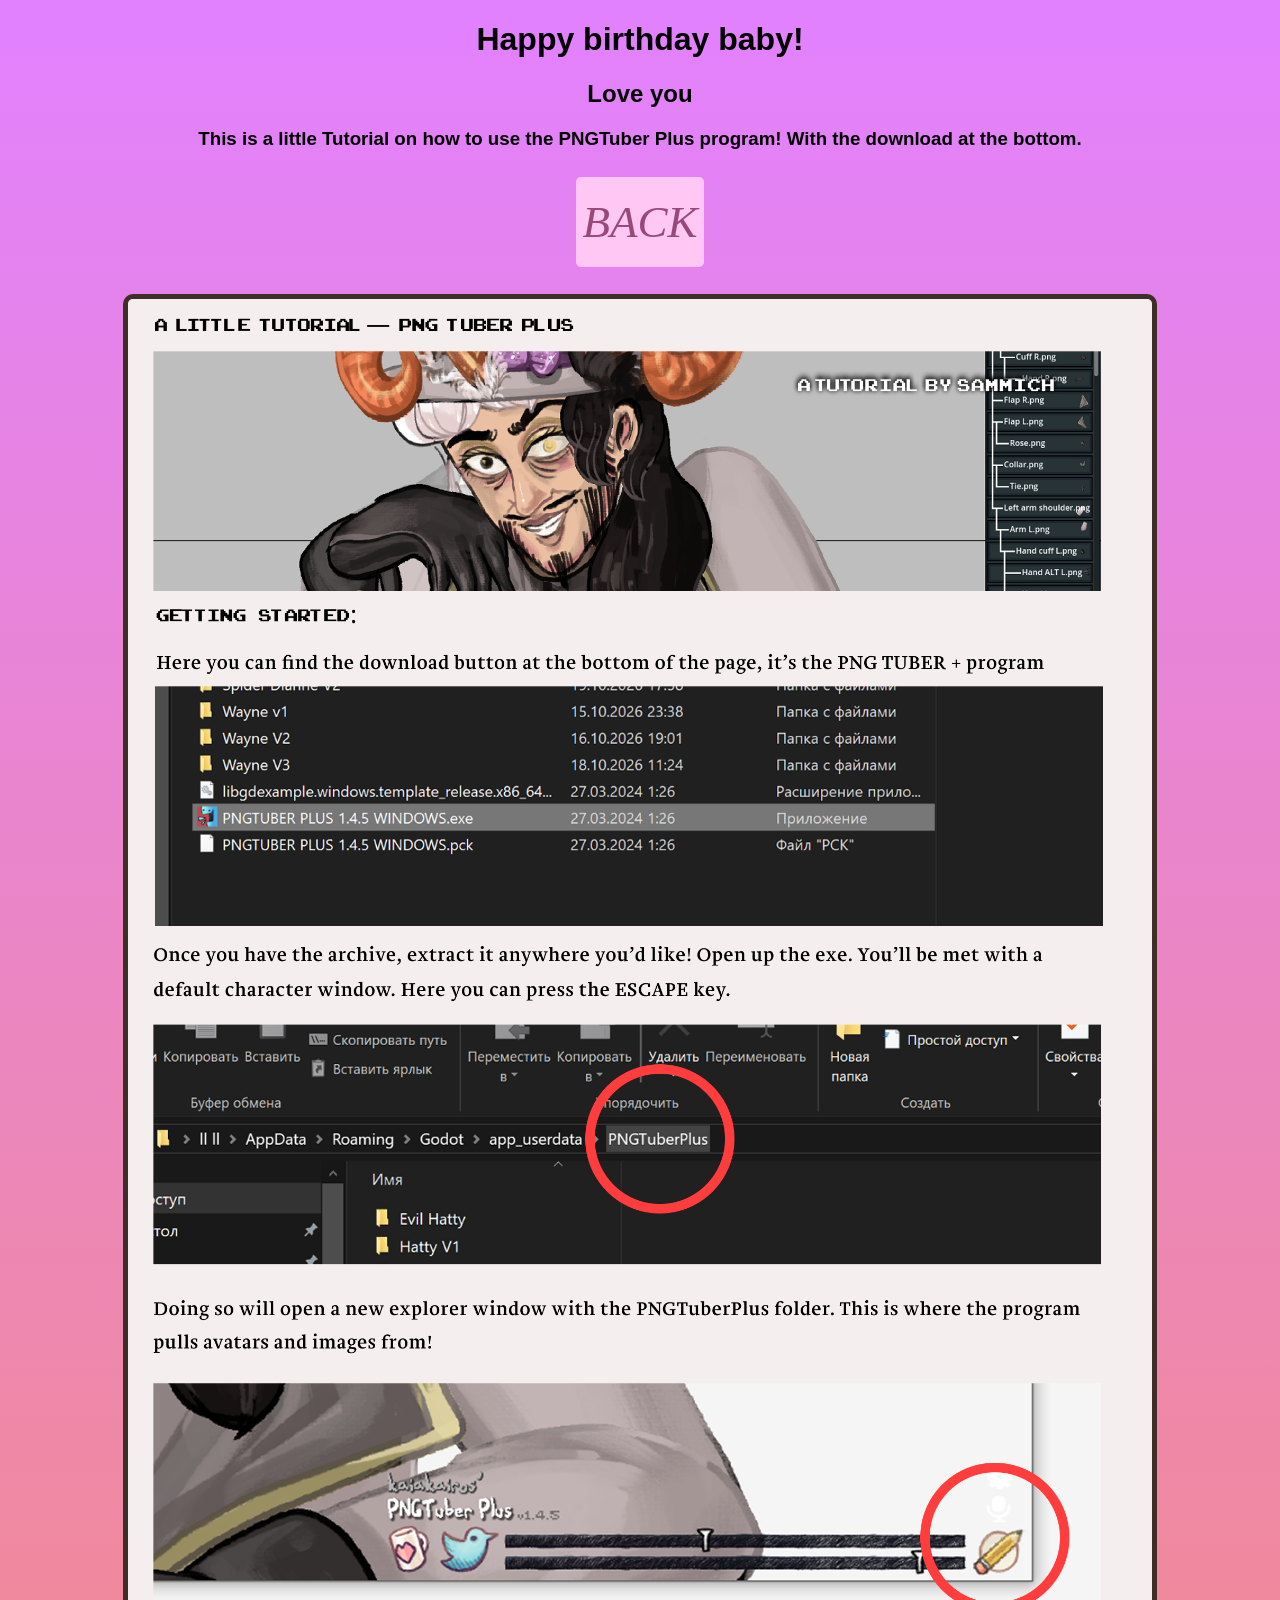
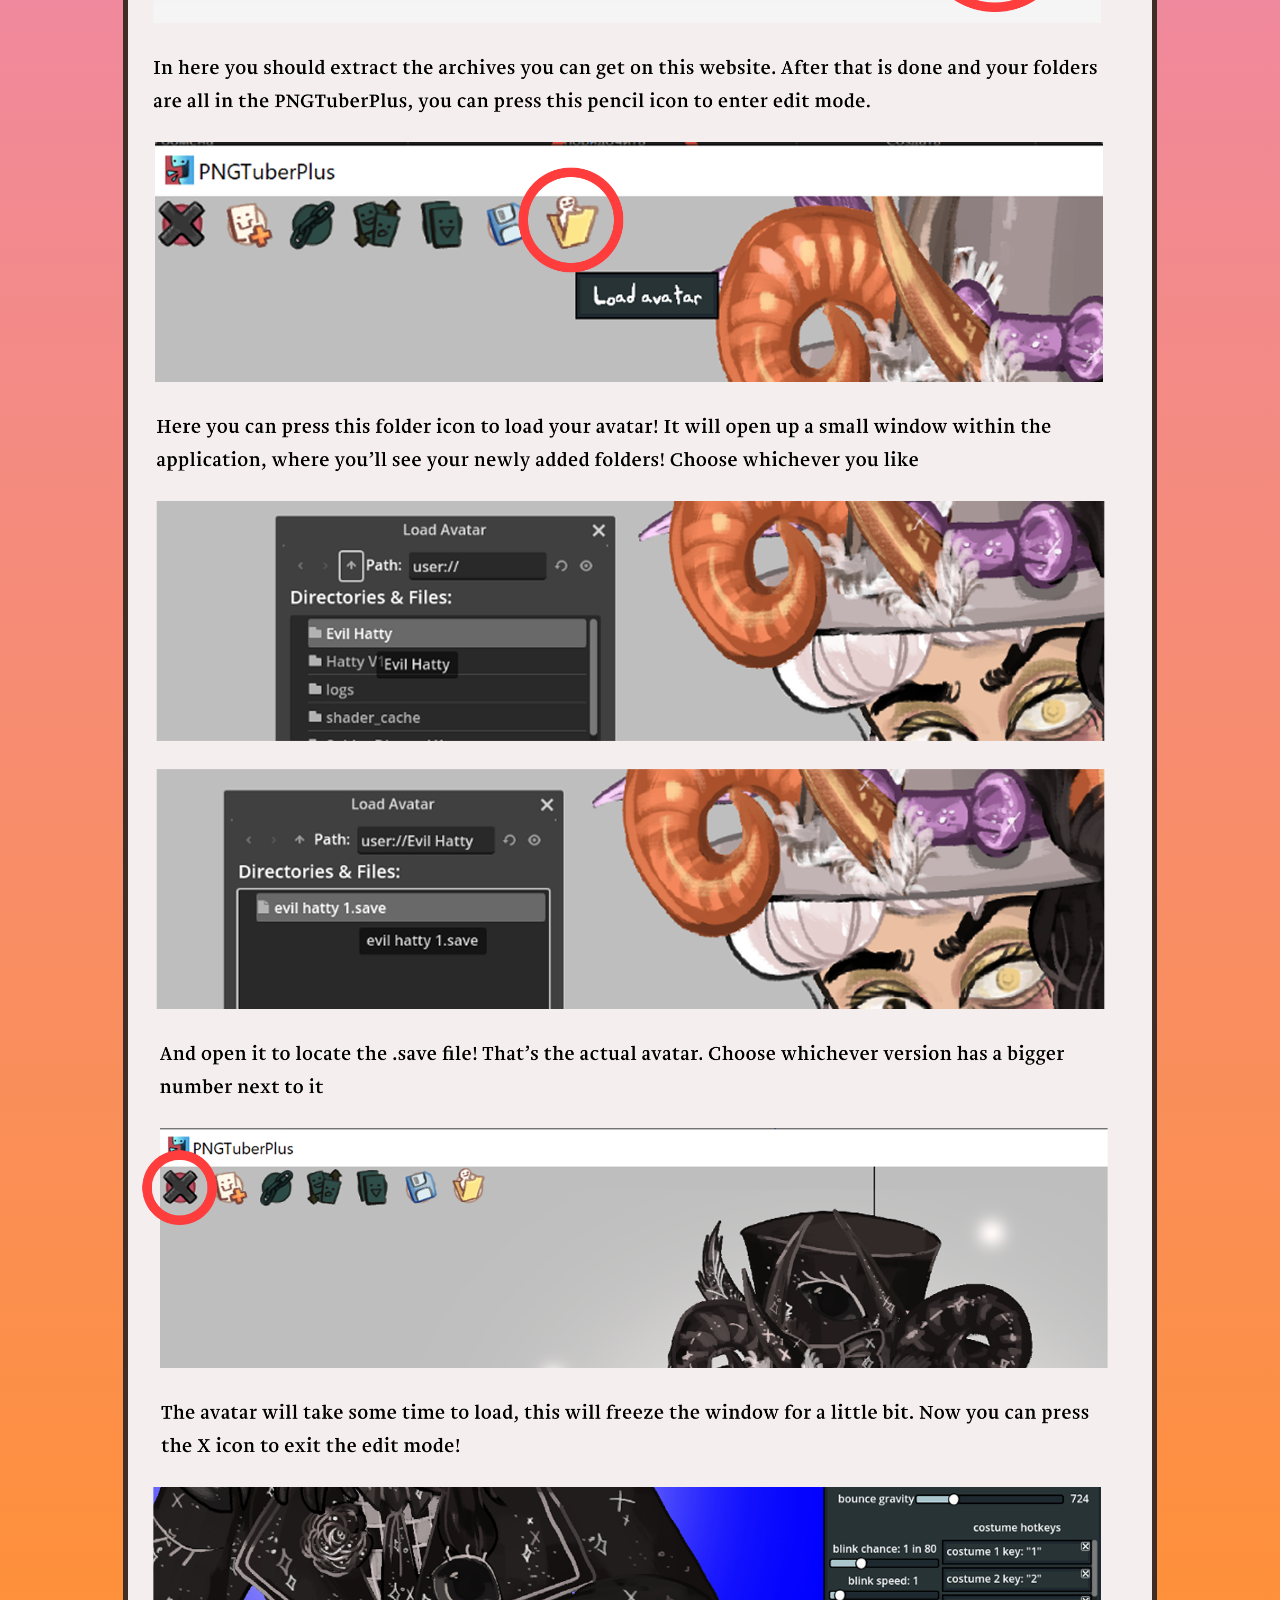
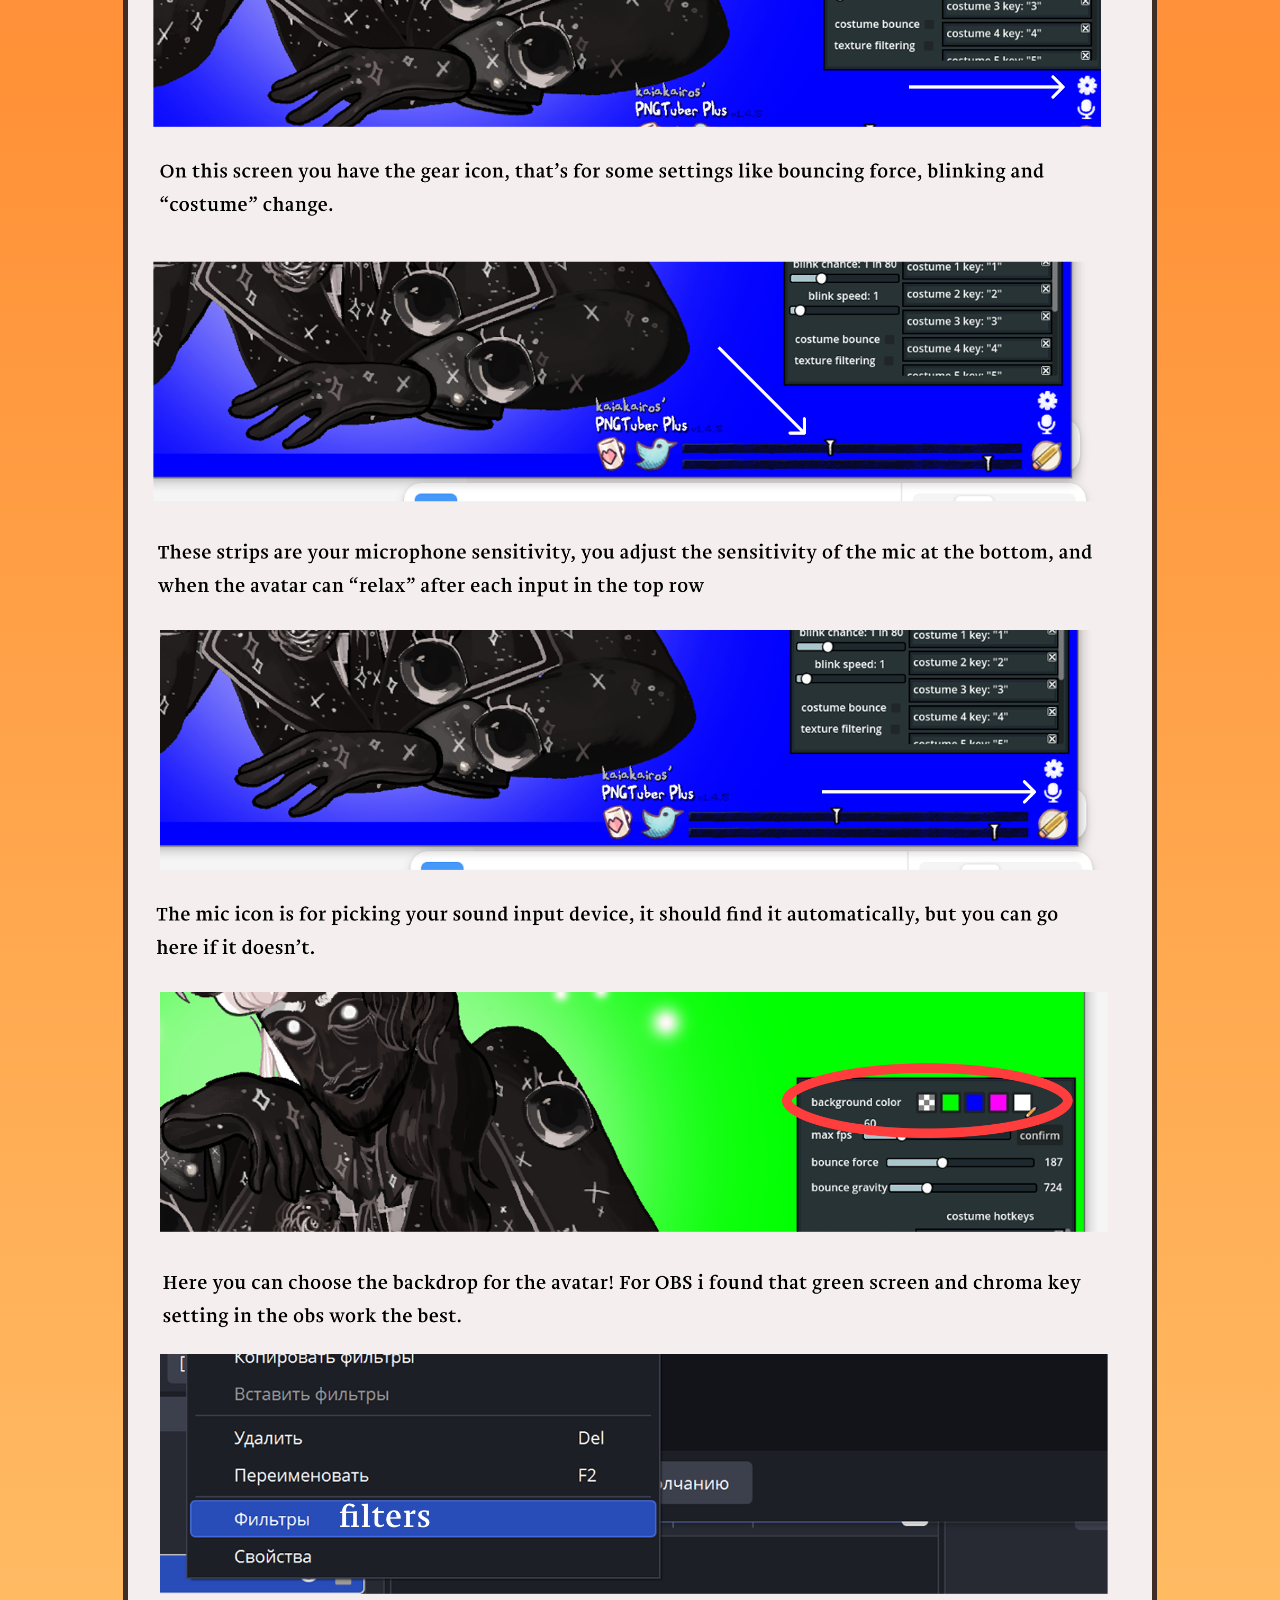
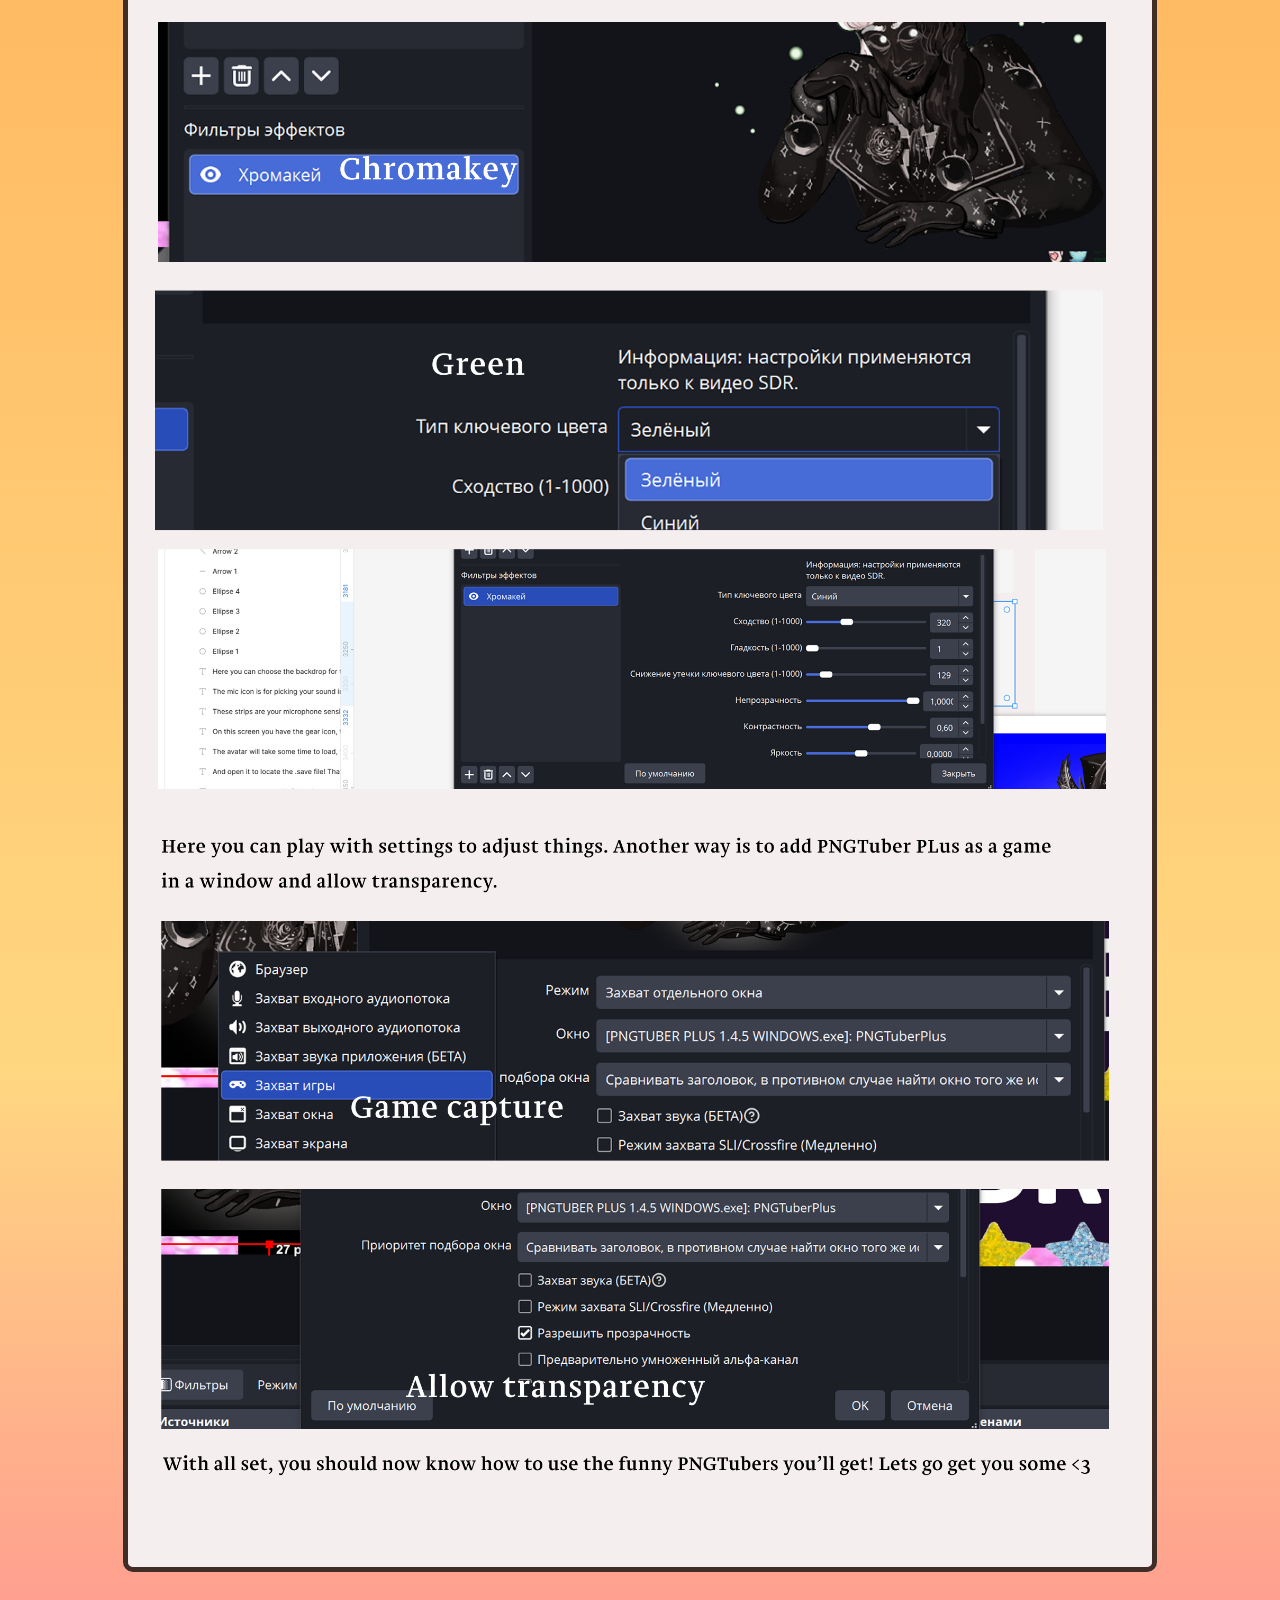
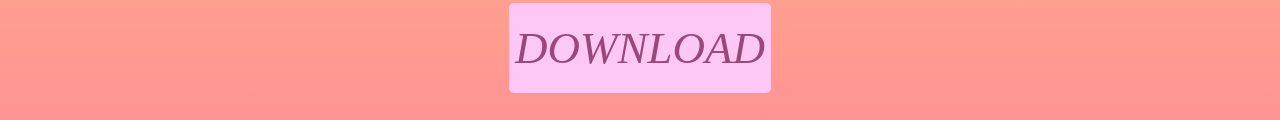
<file: PNGTuberTutorial.html>
<!DOCTYPE html>
<html lang="en">
<head>
    <meta charset="UTF-8">
    <meta name="viewport" content="width=device-width, initial-scale=1.0">
    <link rel="icon" type="image/x-icon" href="IMG/">
    <link rel="stylesheet" href="styles.css">
    <title>PngTuber Tutorial</title>

</head>
<body>
 
    <div class="main_container">
        <div class="welcome_text">
            <h1>Happy birthday baby!
            <h2>Love you</h2>
            </h1>
            <h3>This is a little Tutorial on how to use the PNGTuber Plus program! With the download at the bottom.
            </h3>
        </div>


    <div class="button">
        <a href="index.html"><button>BACK</button></a>
    </div>


    <div class="Downloads">
       
      <div class="Showcase">
            <img src="IMG/PNG tuber instructions@3x.png" alt="PNG tuber instructions">
      </div>

    <div class="button">
        <a href="Downloads/PNGTUBER PLUS 1.4.5 WINDOWS.zip"><button>DOWNLOAD</button></a>
    </div>
      

      
    </div>
</body>
</file>
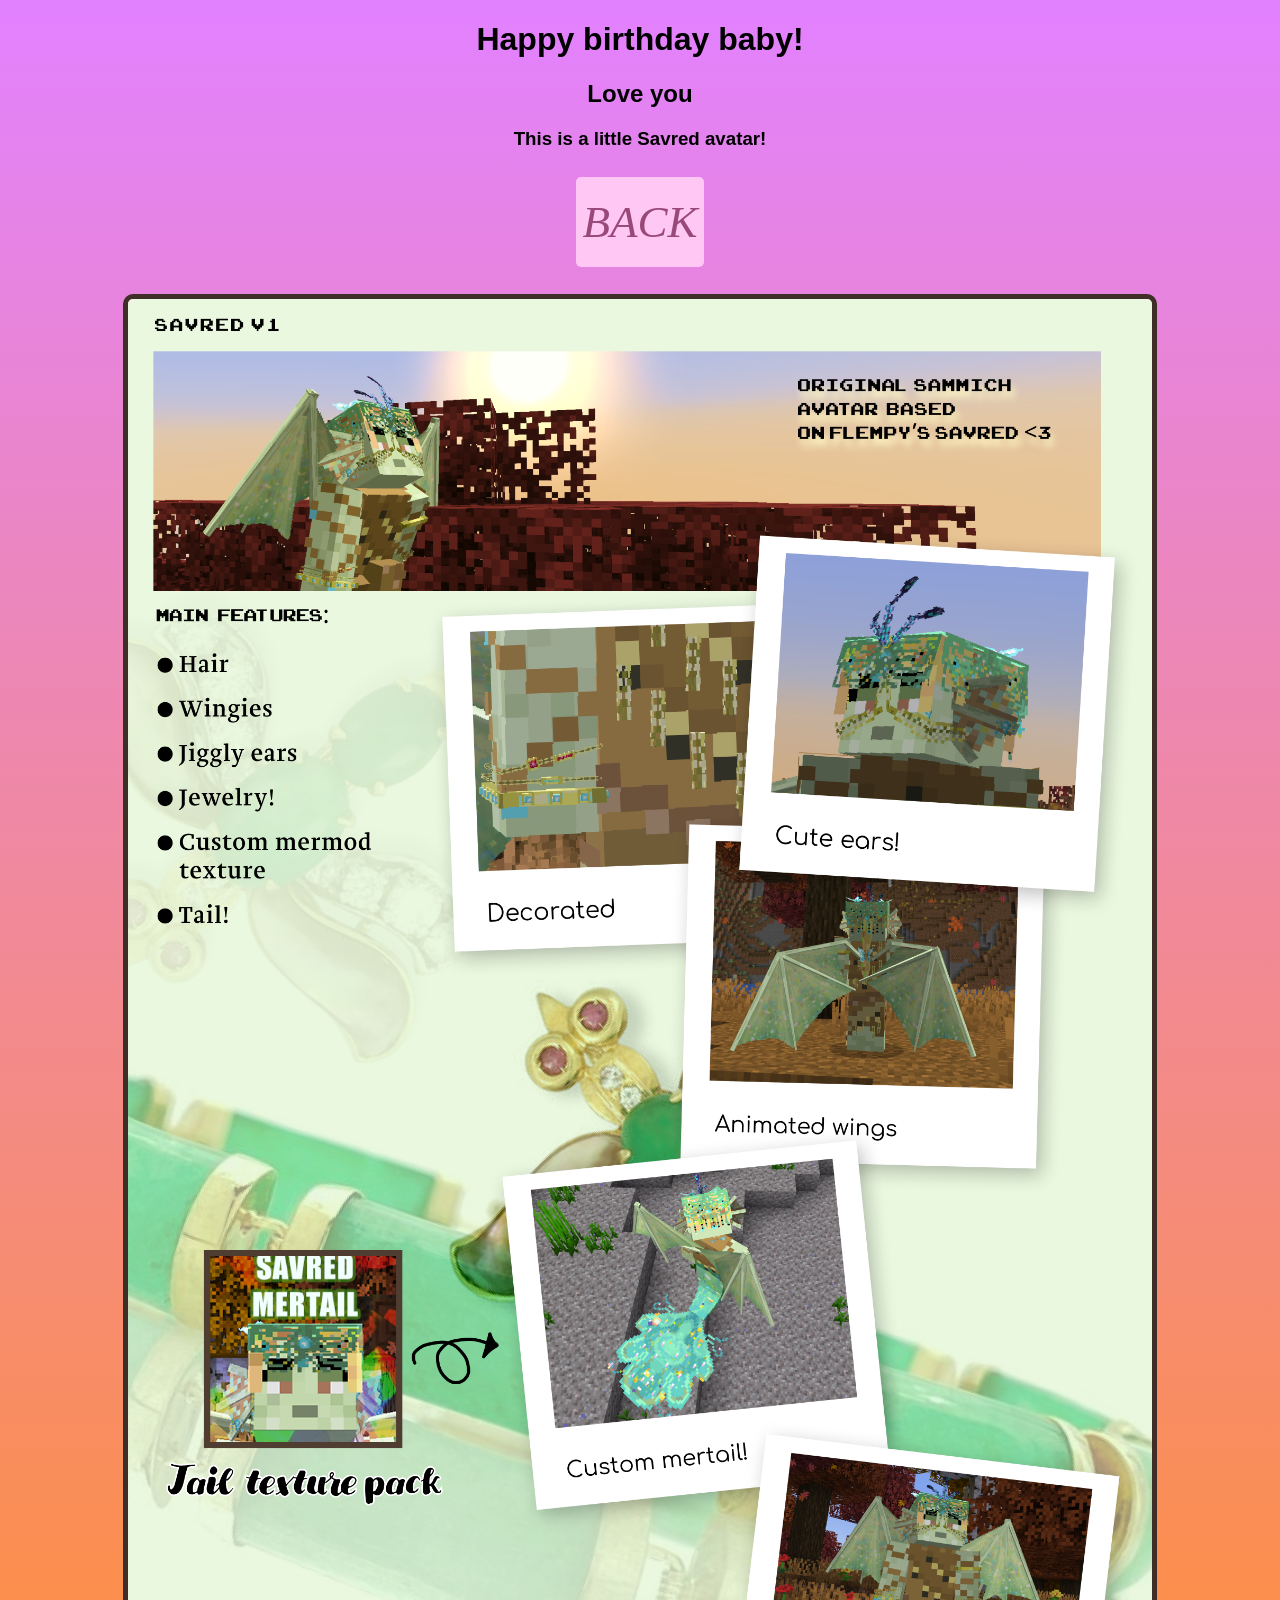
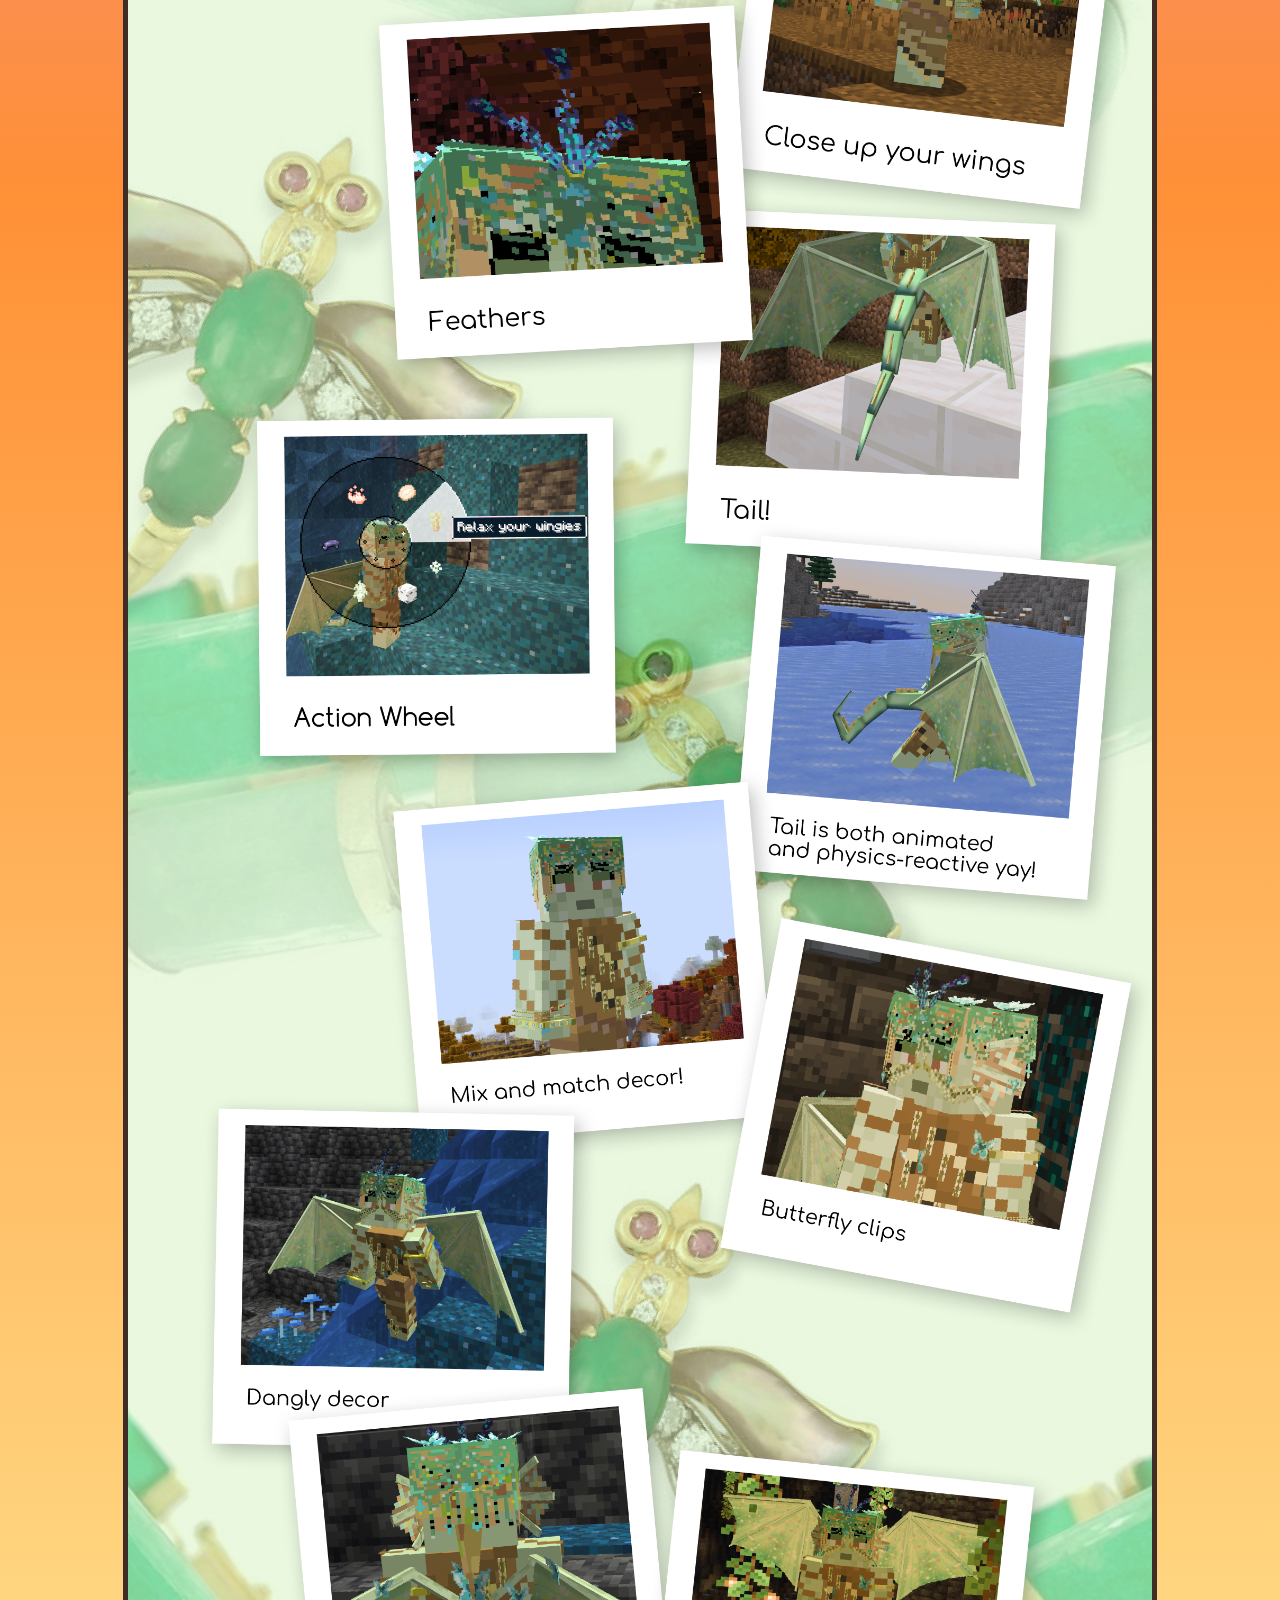
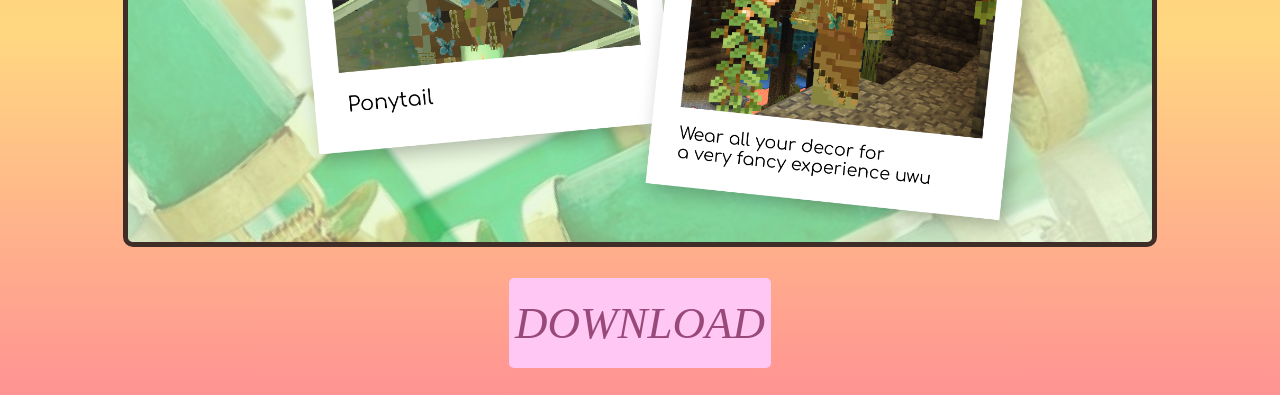
<file: SavredV1.html>
<!DOCTYPE html>
<html lang="en">
<head>
    <meta charset="UTF-8">
    <meta name="viewport" content="width=device-width, initial-scale=1.0">
    <link rel="icon" type="image/x-icon" href="IMG/">
    <link rel="stylesheet" href="styles.css">
    <title>Savred V1</title>

</head>
<body>
 
    <div class="main_container">
        <div class="welcome_text">
            <h1>Happy birthday baby!
            <h2>Love you</h2>
            </h1>
            <h3>This is a little Savred avatar!
            </h3>
        </div>


    <div class="button">
        <a href="index.html"><button>BACK</button></a>
    </div>


    <div class="Downloads">
       
      <div class="Showcase">
            <img src="IMG/Avatar demos/Savred V1@3x.png" alt="Savred avatar Showcase">
      </div>

    <div class="button">
        <a href="Downloads/Savred.rar"><button>DOWNLOAD</button></a>
    </div>
      

      
    </div>
</body>
</file>
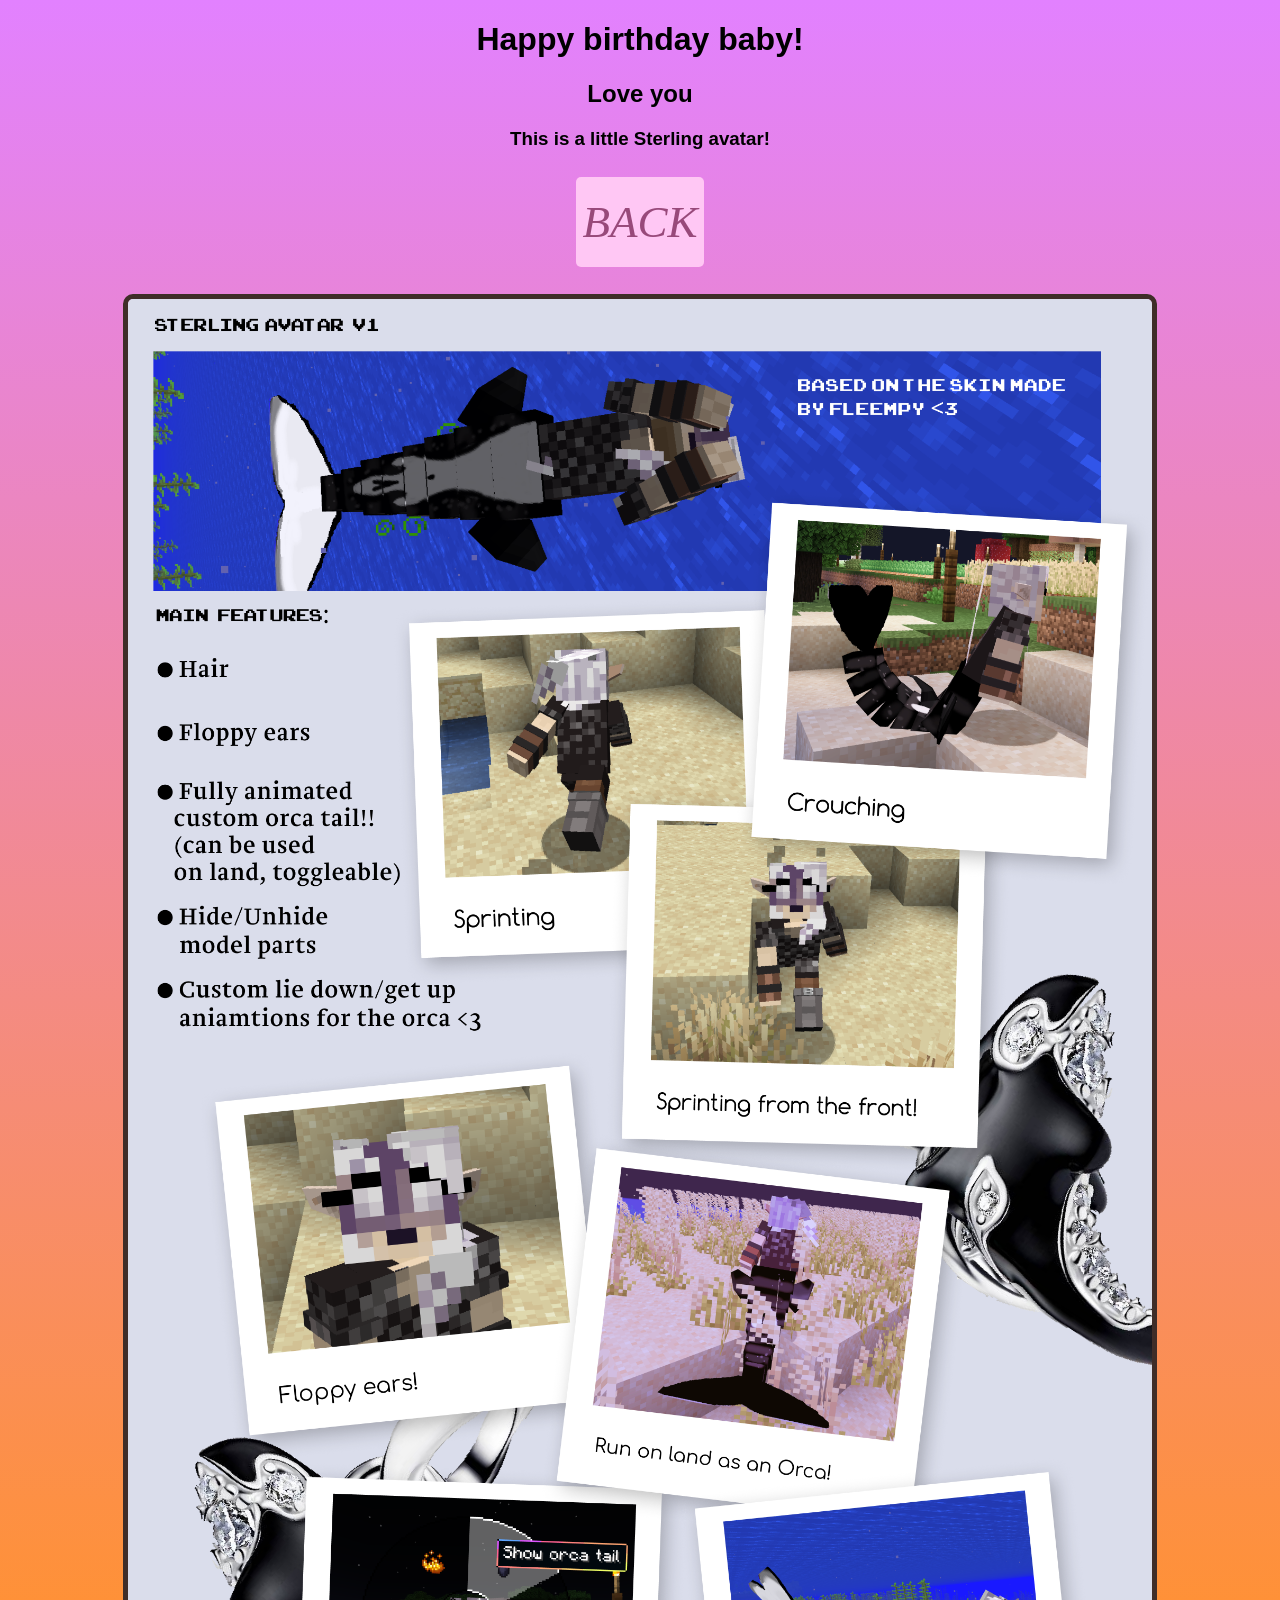
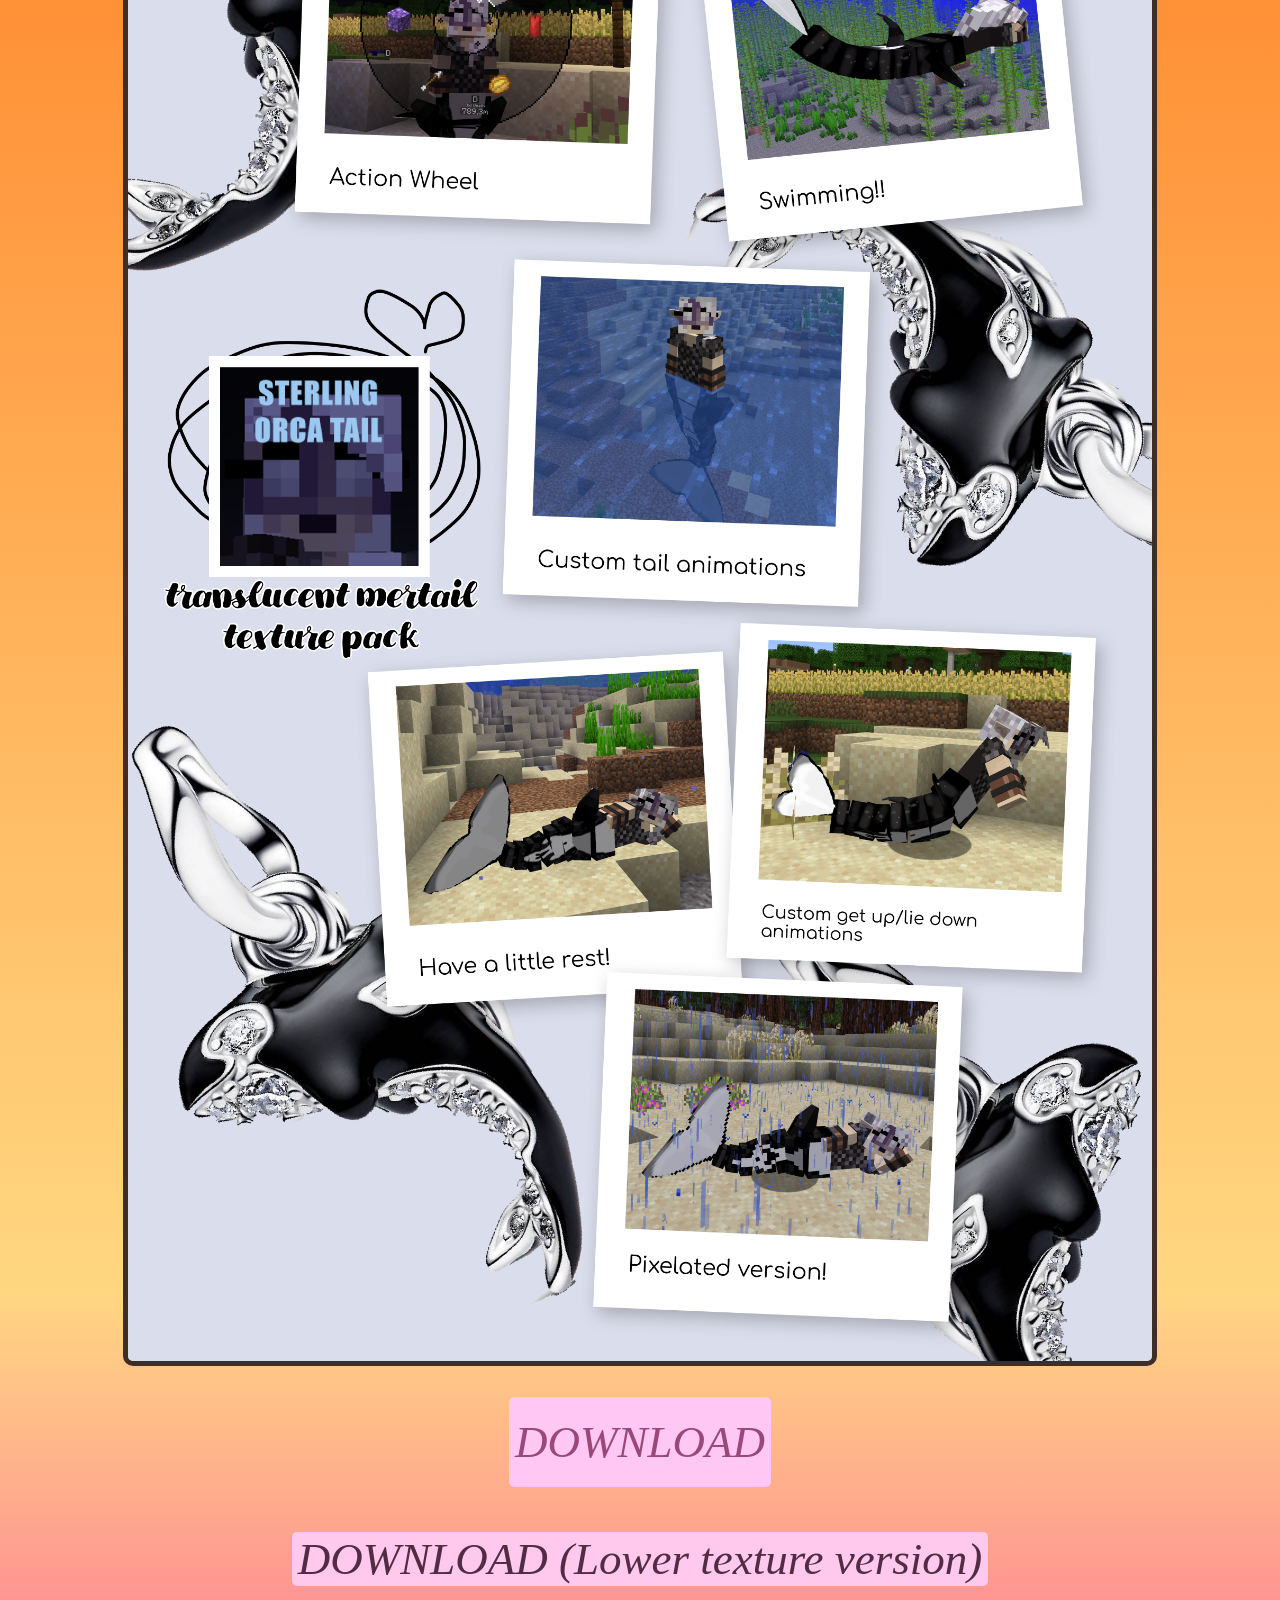
<file: Sterling.html>
<!DOCTYPE html>
<html lang="en">
<head>
    <meta charset="UTF-8">
    <meta name="viewport" content="width=device-width, initial-scale=1.0">
    <link rel="icon" type="image/x-icon" href="IMG/">
    <link rel="stylesheet" href="styles.css">
    <title>Sterling V1</title>

</head>
<body>
 
    <div class="main_container">
        <div class="welcome_text">
            <h1>Happy birthday baby!
            <h2>Love you</h2>
            </h1>
            <h3>This is a little Sterling avatar!
            </h3>
        </div>


    <div class="button">
        <a href="index.html"><button>BACK</button></a>
    </div>


    <div class="Downloads">
       
      <div class="Showcase">
            <img src="IMG/Avatar demos/The Sterling@3x.png" alt="Sterling avatar Showcase">
      </div>

    <div class="button">
        <a href="Downloads/Sterling.rar"><button>DOWNLOAD</button></a>
    </div>

     <div class="button2">
        <a href="Downloads/Sterling lower texture.rar""><button>DOWNLOAD (Lower texture version)</button></a>
    </div>
      

      
    </div>
</body>
</file>
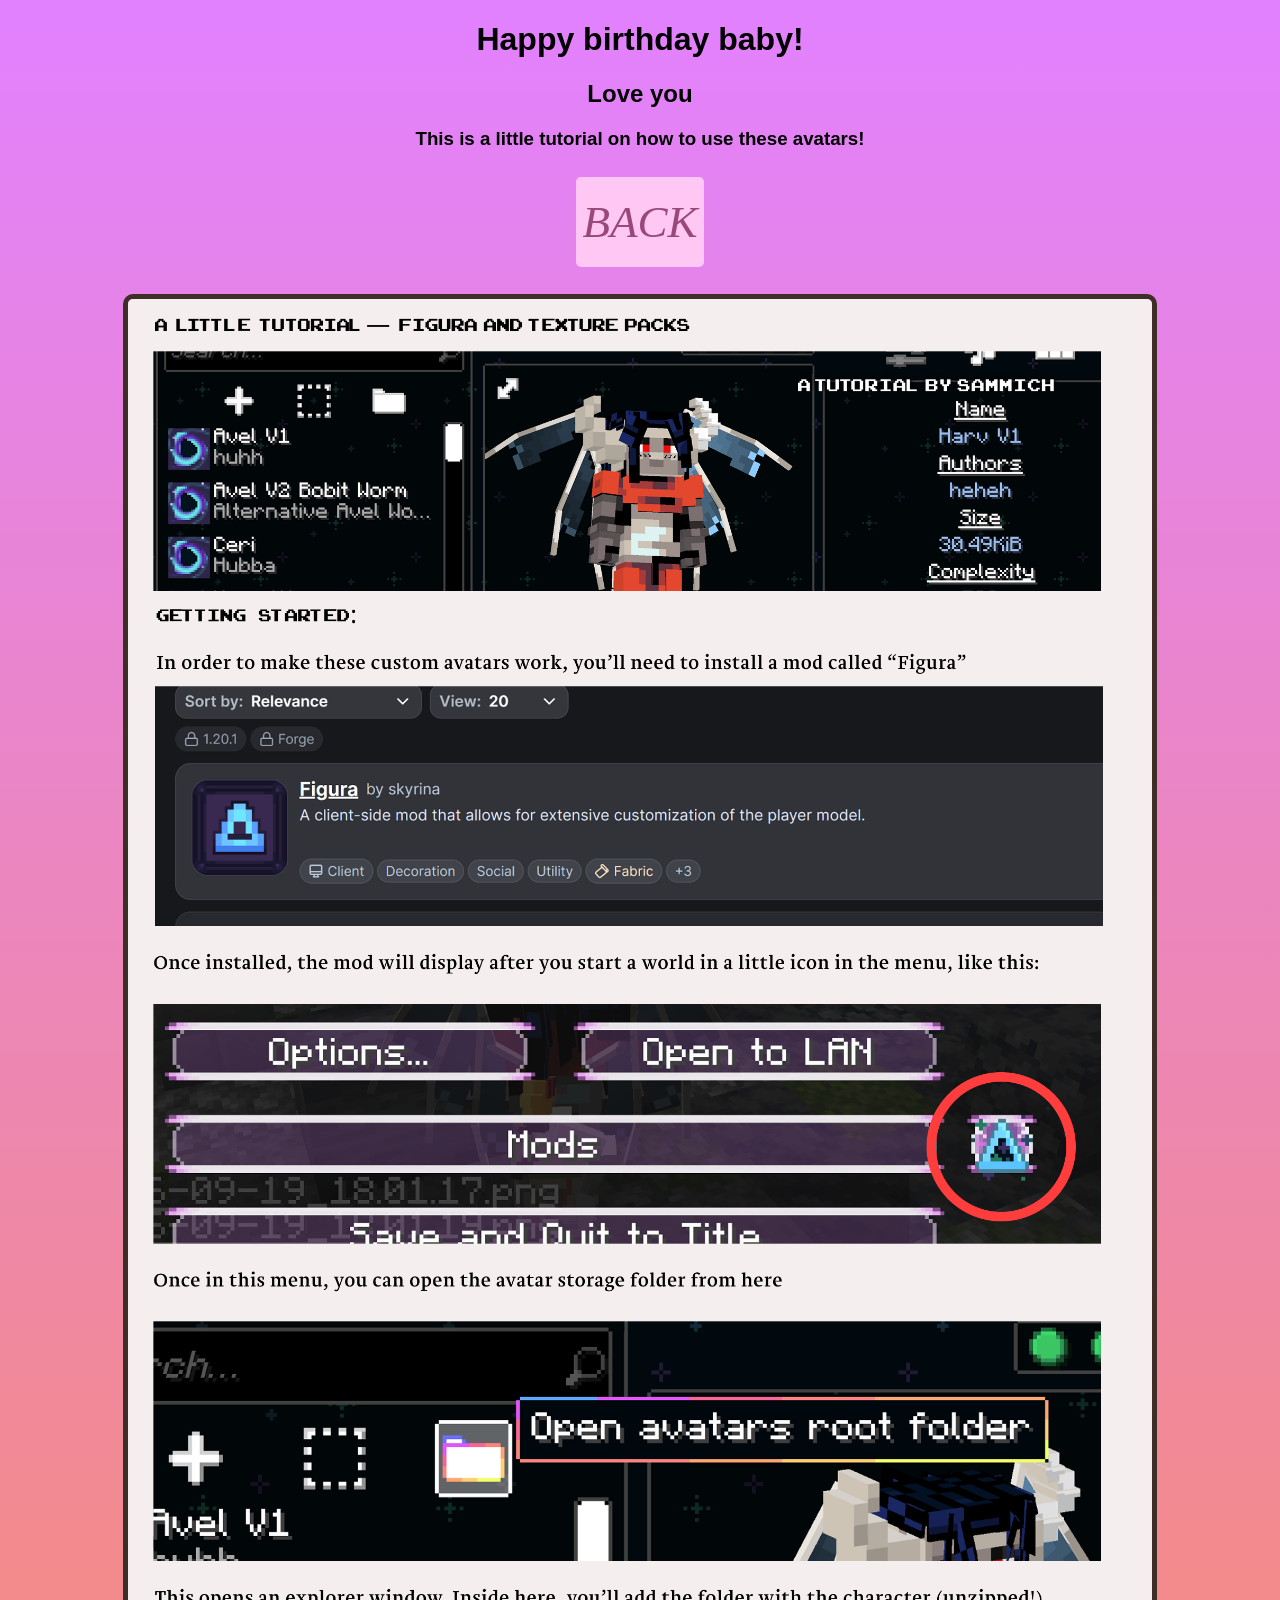
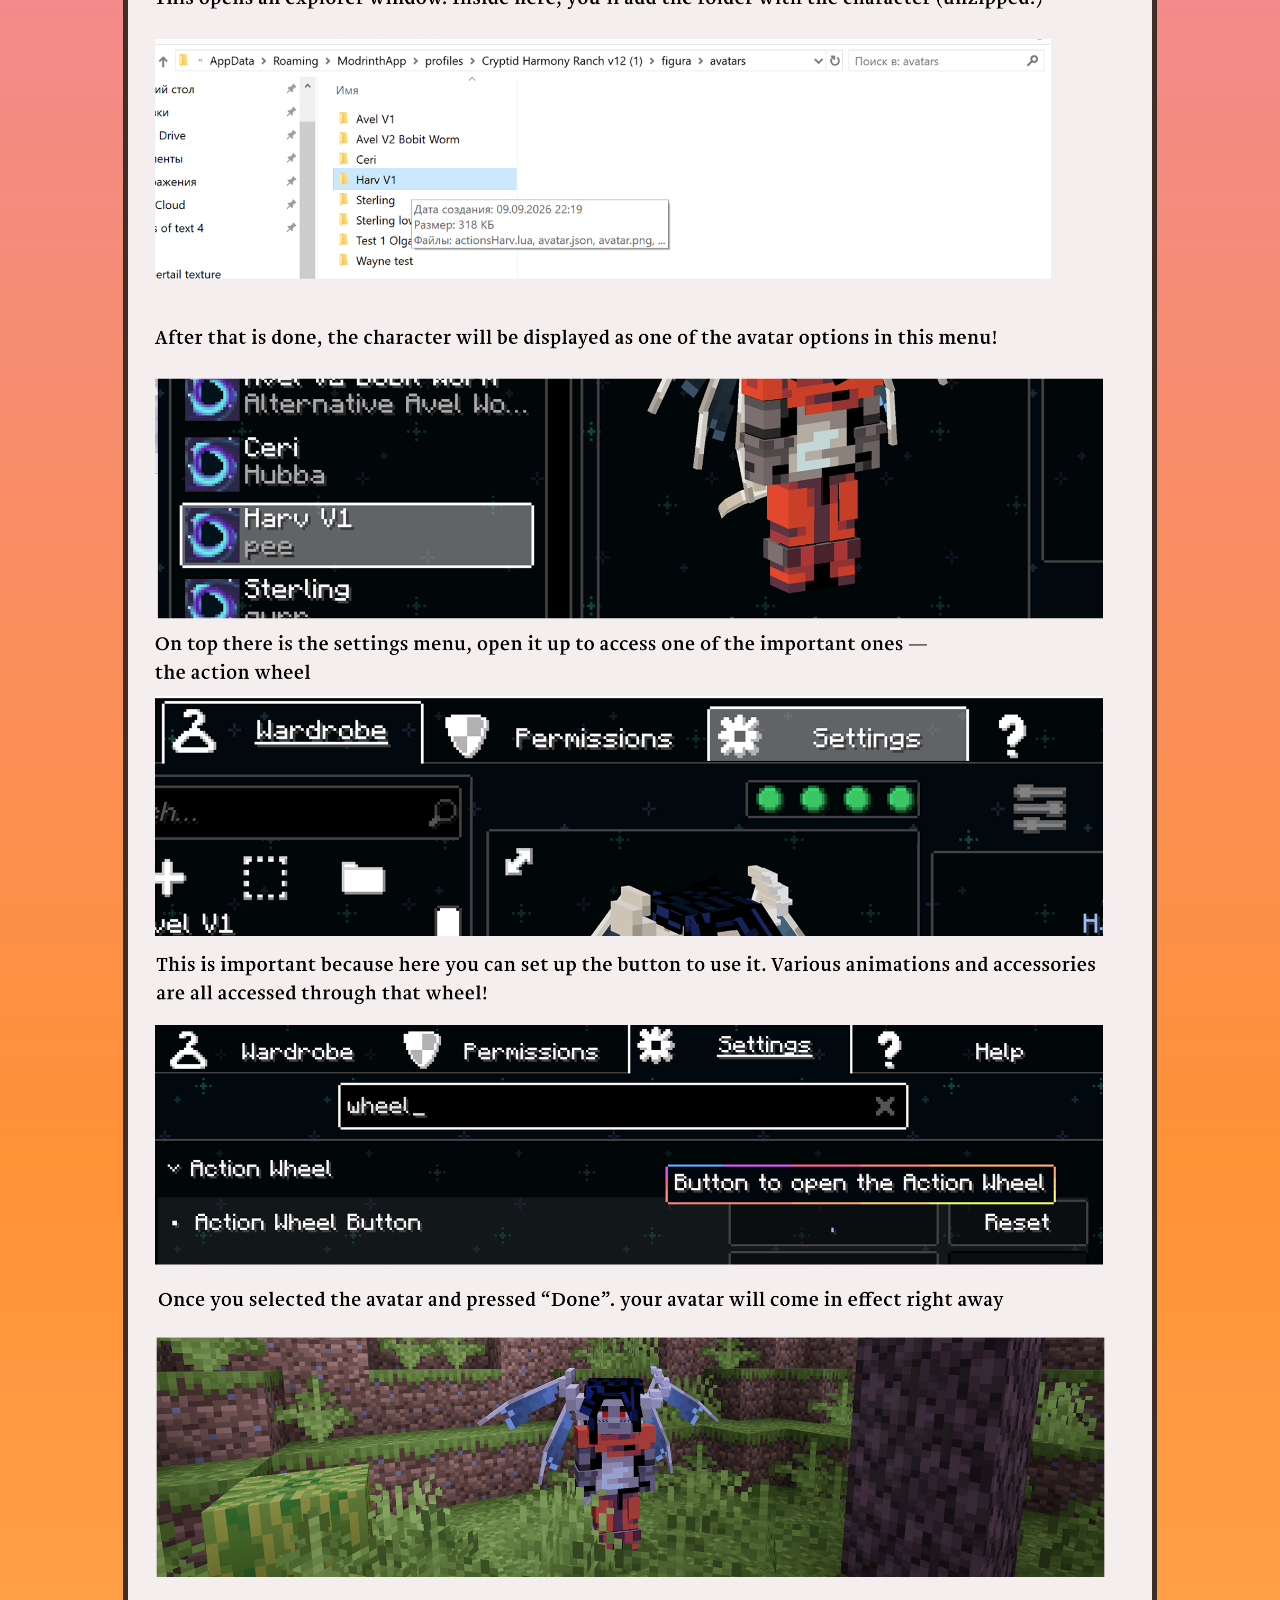
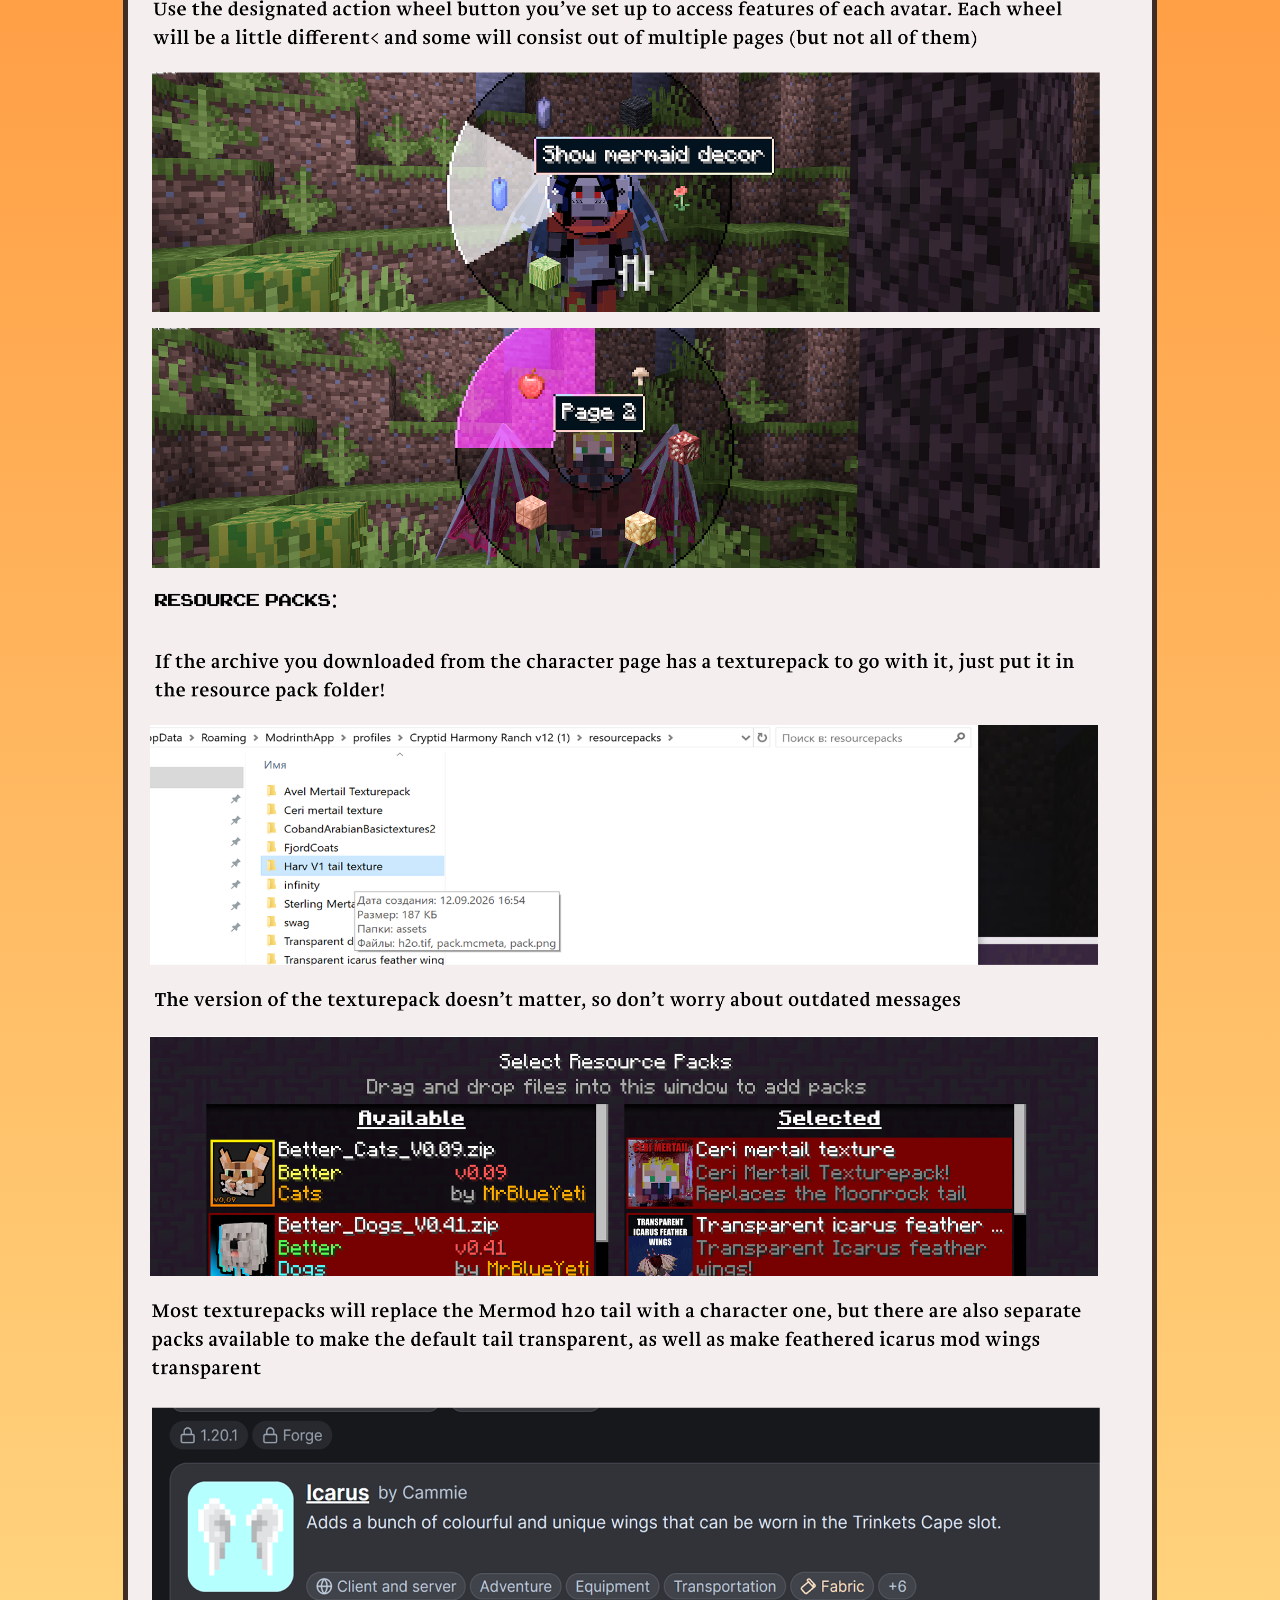
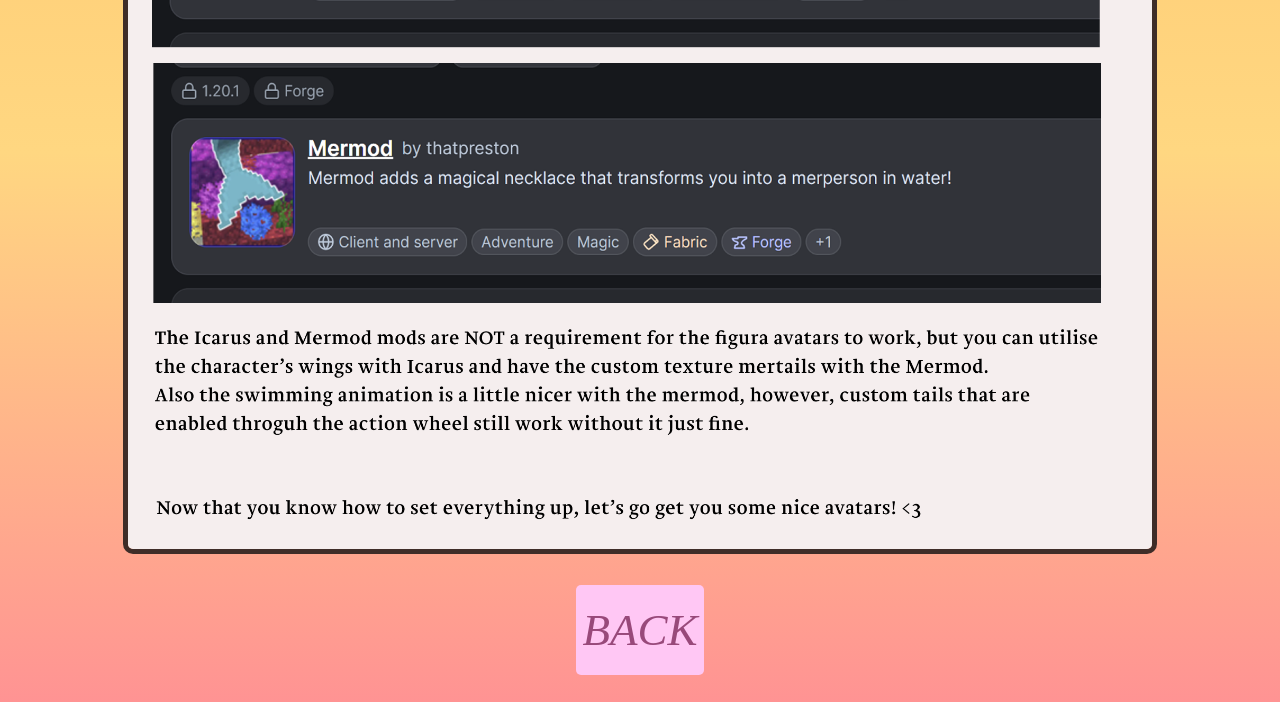
<file: tutorial.html>
<!DOCTYPE html>
<html lang="en">
<head>
    <meta charset="UTF-8">
    <meta name="viewport" content="width=device-width, initial-scale=1.0">
    <link rel="icon" type="image/x-icon" href="IMG/">
    <link rel="stylesheet" href="styles.css">
    <title>Tutorial</title>

</head>
<body>
 
    <div class="main_container">
        <div class="welcome_text">
            <h1>Happy birthday baby!
            <h2>Love you</h2>
            </h1>
            <h3>This is a little tutorial on how to use these avatars!
            </h3>
        </div>


    <div class="button">
        <a href="index.html"><button>BACK</button></a>
    </div>


    <div class="Downloads">
       
      <div class="Showcase">
            <img src="IMG/Tutorial@3x.png" alt="A tutorial for fleam">
      </div>

    <div class="button">
        <a href="index.html"><button>BACK</button></a>
    </div>

      

      
    </div>
</body>
</file>
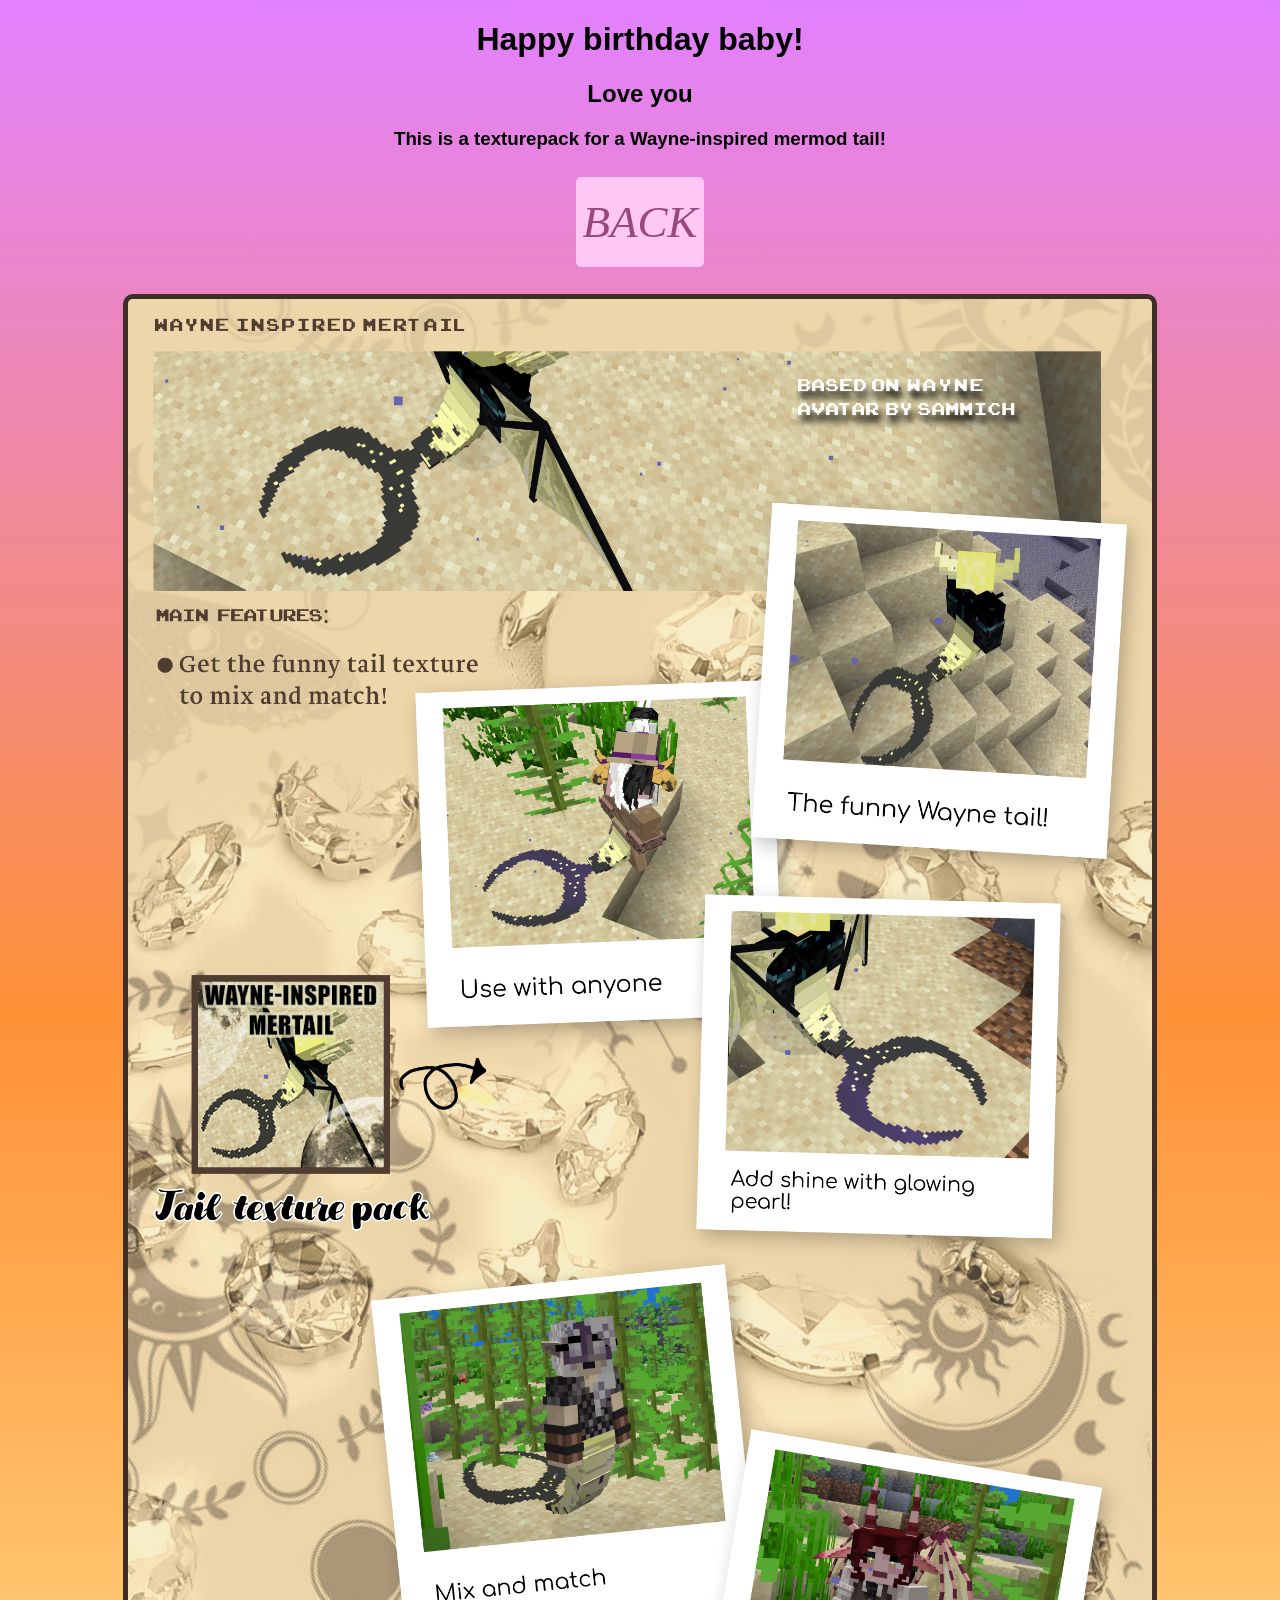
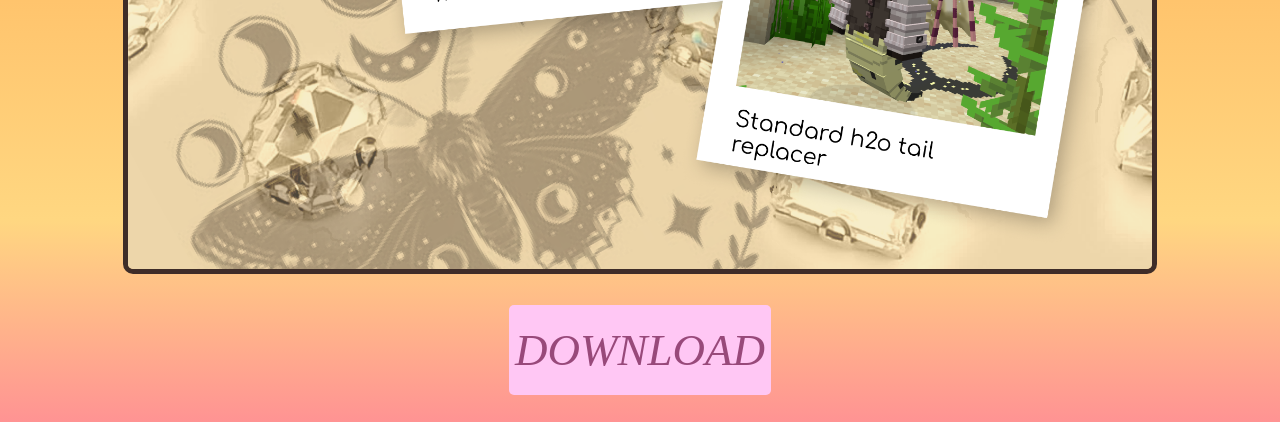
<file: WayneMertail.html>
<!DOCTYPE html>
<html lang="en">
<head>
    <meta charset="UTF-8">
    <meta name="viewport" content="width=device-width, initial-scale=1.0">
    <link rel="icon" type="image/x-icon" href="IMG/">
    <link rel="stylesheet" href="styles.css">
    <title>Wayne mertail</title>

</head>
<body>
 
    <div class="main_container">
        <div class="welcome_text">
            <h1>Happy birthday baby!
            <h2>Love you</h2>
            </h1>
            <h3>This is a texturepack for a Wayne-inspired mermod tail!
            </h3>
        </div>


    <div class="button">
        <a href="index.html"><button>BACK</button></a>
    </div>


    <div class="Downloads">
       
      <div class="Showcase">
            <img src="IMG/Avatar demos/Wayne inspired mermod tail@3x 2.png" alt="Wayne-inspired mermod tail  Showcase">
      </div>

    <div class="button">
        <a href="Downloads/Wayne inspired mertail texture.rar"><button>DOWNLOAD</button></a>
    </div>
      

      
    </div>
</body>
</file>
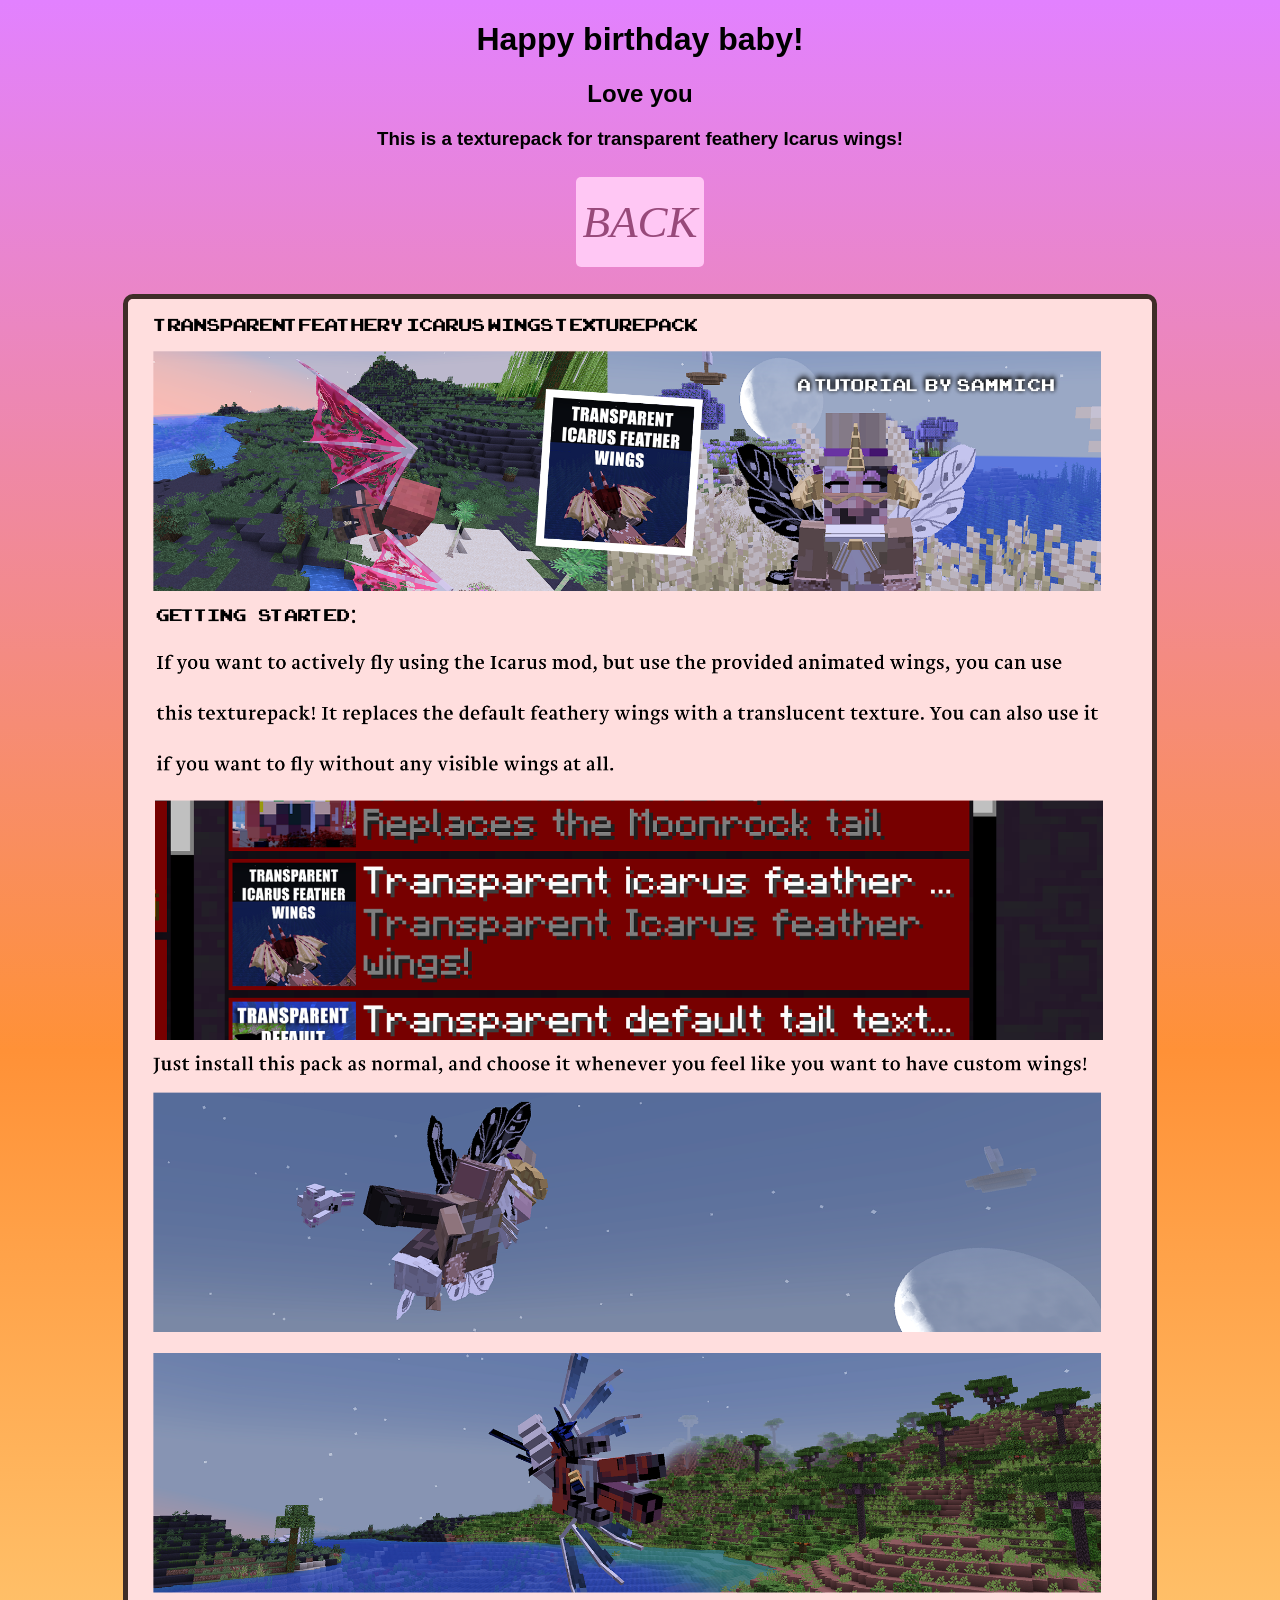
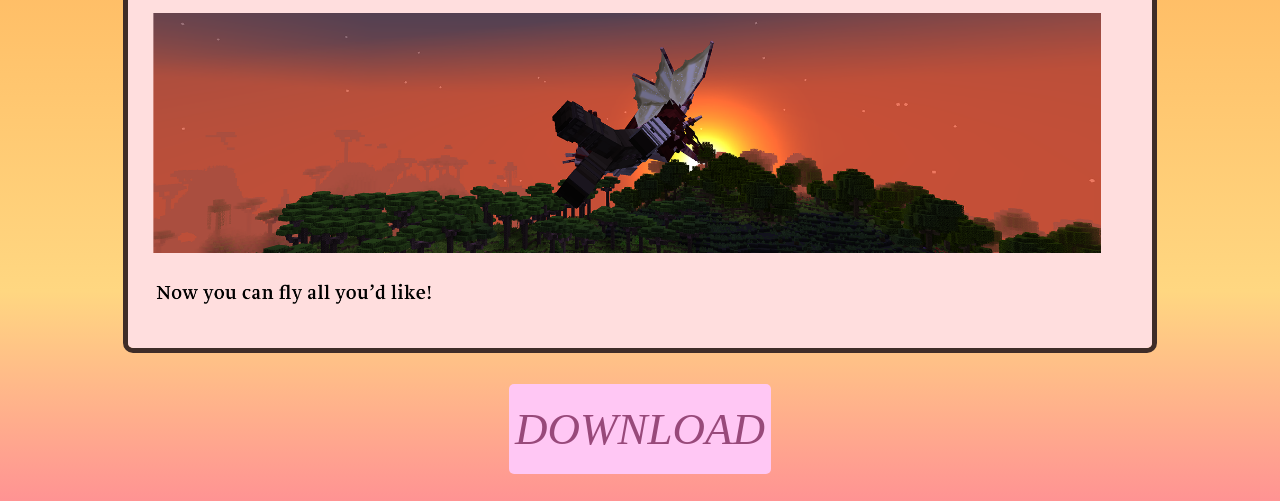
<file: WingsIcarus.html>
<!DOCTYPE html>
<html lang="en">
<head>
    <meta charset="UTF-8">
    <meta name="viewport" content="width=device-width, initial-scale=1.0">
    <link rel="icon" type="image/x-icon" href="IMG/">
    <link rel="stylesheet" href="styles.css">
    <title>Icarus wings</title>

</head>
<body>
 
    <div class="main_container">
        <div class="welcome_text">
            <h1>Happy birthday baby!
            <h2>Love you</h2>
            </h1>
            <h3>This is a texturepack for transparent feathery Icarus wings!
            </h3>
        </div>


    <div class="button">
        <a href="index.html"><button>BACK</button></a>
    </div>


    <div class="Downloads">
       
      <div class="Showcase">
            <img src="IMG/Avatar demos/Transparent feathery icarus wings texturepack@3x.png" alt="Transparent mermod tail  Showcase">
      </div>

    <div class="button">
        <a href="Downloads/Transparent icarus feather wings.rar"><button>DOWNLOAD</button></a>
    </div>
      

      
    </div>
</body>
</file>
<file: styles.css>
html{
    background-color: rgb(194, 148, 99);
    background: linear-gradient(0deg, rgb(255, 147, 147), rgb(255, 215, 129) 10%, rgb(255, 145, 55) 50%, rgb(226, 129, 255) 100%);
}




.player{
    border-radius: 15px;
    font-family: 'Lucida Sans', 'Lucida Sans Regular', 'Lucida Grande', 'Lucida Sans Unicode', Geneva, Verdana, sans-serif;
    }

     .music_player{
    text-align: center;
    width: 15%;
    min-width: 200px;
    display:block;
    position: fixed;
    top: 0;
    z-index: 2;
    background-color: blanchedalmond;
    opacity: 30%;
    display: inline-block;;
    border-radius: 15px;
    transition: opacity 0.3s, visibility 0.3s;

    border-image: linear-gradient(to right, #ffa6e7 0%, #ff9e27 30%,  #ffeb79 60%, #ff726d 100%) 1; 
    border-width: 5px;
    border-style: solid;
}

.music_player:hover{
    transition: opacity 0.3s, visibility 0.3s;
    opacity: 100%;
}

.infoimage{
    font-size: 80%;
    color: #714240;
    font-style: italic;
}

.nowplaying{
    color: #c1468c;

}

#songimage{
    width: 50%;
    margin-top: 2vh;
    border-color: #ffa6e7;
    border-width: 10px;
    border-style:double;
}

.songinfo{
    text-align: left;
    margin: 2vh;
}

.sliderandbuttons{
    text-align: center;
}




#volumeslider, #slidersong{
     -webkit-appearance: none;
    -moz-appearance: none;
    appearance: none;
    width: 10vw;
    height: 0.5em;
    border: solid rgb(160, 129, 83) 1px;
    background: repeating-linear-gradient(45deg, rgb(255, 147, 147), rgb(255, 218, 55) 12px, rgb(255, 145, 55) 12px, rgb(226, 129, 255) 24px);
    display: inline-block;
    border-radius: 10px;
}

#slidersong::-webkit-slider-thumb{
    background-color: black;
}



.musicbuttons{
    margin-top: 2vh;
    display: inline-block;
    text-align: center;

}

.musicbutton, #volumelol, #volumetext{
    position: relative;
    display: inline-block;
}

.main_container{
    text-align: center;
}

 .welcome_text_1{
    text-align: center;
    margin-top: 40vh;
}

.welcome_text, .welcome_text_1{
font-family: Verdana, Geneva, Tahoma, sans-serif;
}

.Downloads{
    text-align: center;
}

.Item{
 display: inline-block;
 margin-top: 5vh;
 margin-bottom: 10vh;
 text-align: center;
 font-family: Cambria, Cochin, Georgia, Times, 'Times New Roman', serif;
 font-size: 5vh;
 width: 80vw;
}

.Item img{
    width: 80vw;
    border-radius: 10px;
    border-color: rgb(194, 84, 150);
    border-style: solid;
    border-width: 5px;
}


.Item img:hover{
   opacity: 80%;
}

.Item div{
    text-align: left;
}



.Showcase img{
    width: 80vw;
    border-radius: 10px;
     border-color: rgb(63, 45, 40);
    border-style: solid;
    border-width: 5px;
}

.button{
    margin-top: 3vh;
    margin-bottom: 3vh;
}



.button button{
    height: 10vh;
    width: fit-content;
    border-radius: 5px;
    border-color: none;
    border-style: none;
    background-color: rgb(255, 199, 244);
    font-family:Cambria, Cochin, Georgia, Times, 'Times New Roman', serif;
    font-style: oblique;
    font-size: 5vh;
    color: rgb(152, 73, 122);
}

.button2 button{
    height: fit-content;
    width: fit-content;
    border-radius: 5px;
    border-color: none;
    border-style: none;
    background-color: rgb(255, 201, 238);
    font-family:Cambria, Cochin, Georgia, Times, 'Times New Roman', serif;
    font-style: oblique;
    font-size: 5vh;
    color: rgb(82, 43, 68);
    margin: 2vh;
}

.button button:active{
    background-color: rgb(137, 64, 93);
    color: rgb(255, 255, 255);
    box-shadow: 5px;
}

.button button:hover{
    background-color: antiquewhite;
    color: rgb(129, 115, 115);
}

.button2 button:hover{
    background-color: antiquewhite;
    color: rgb(129, 115, 115);
}
</file>
